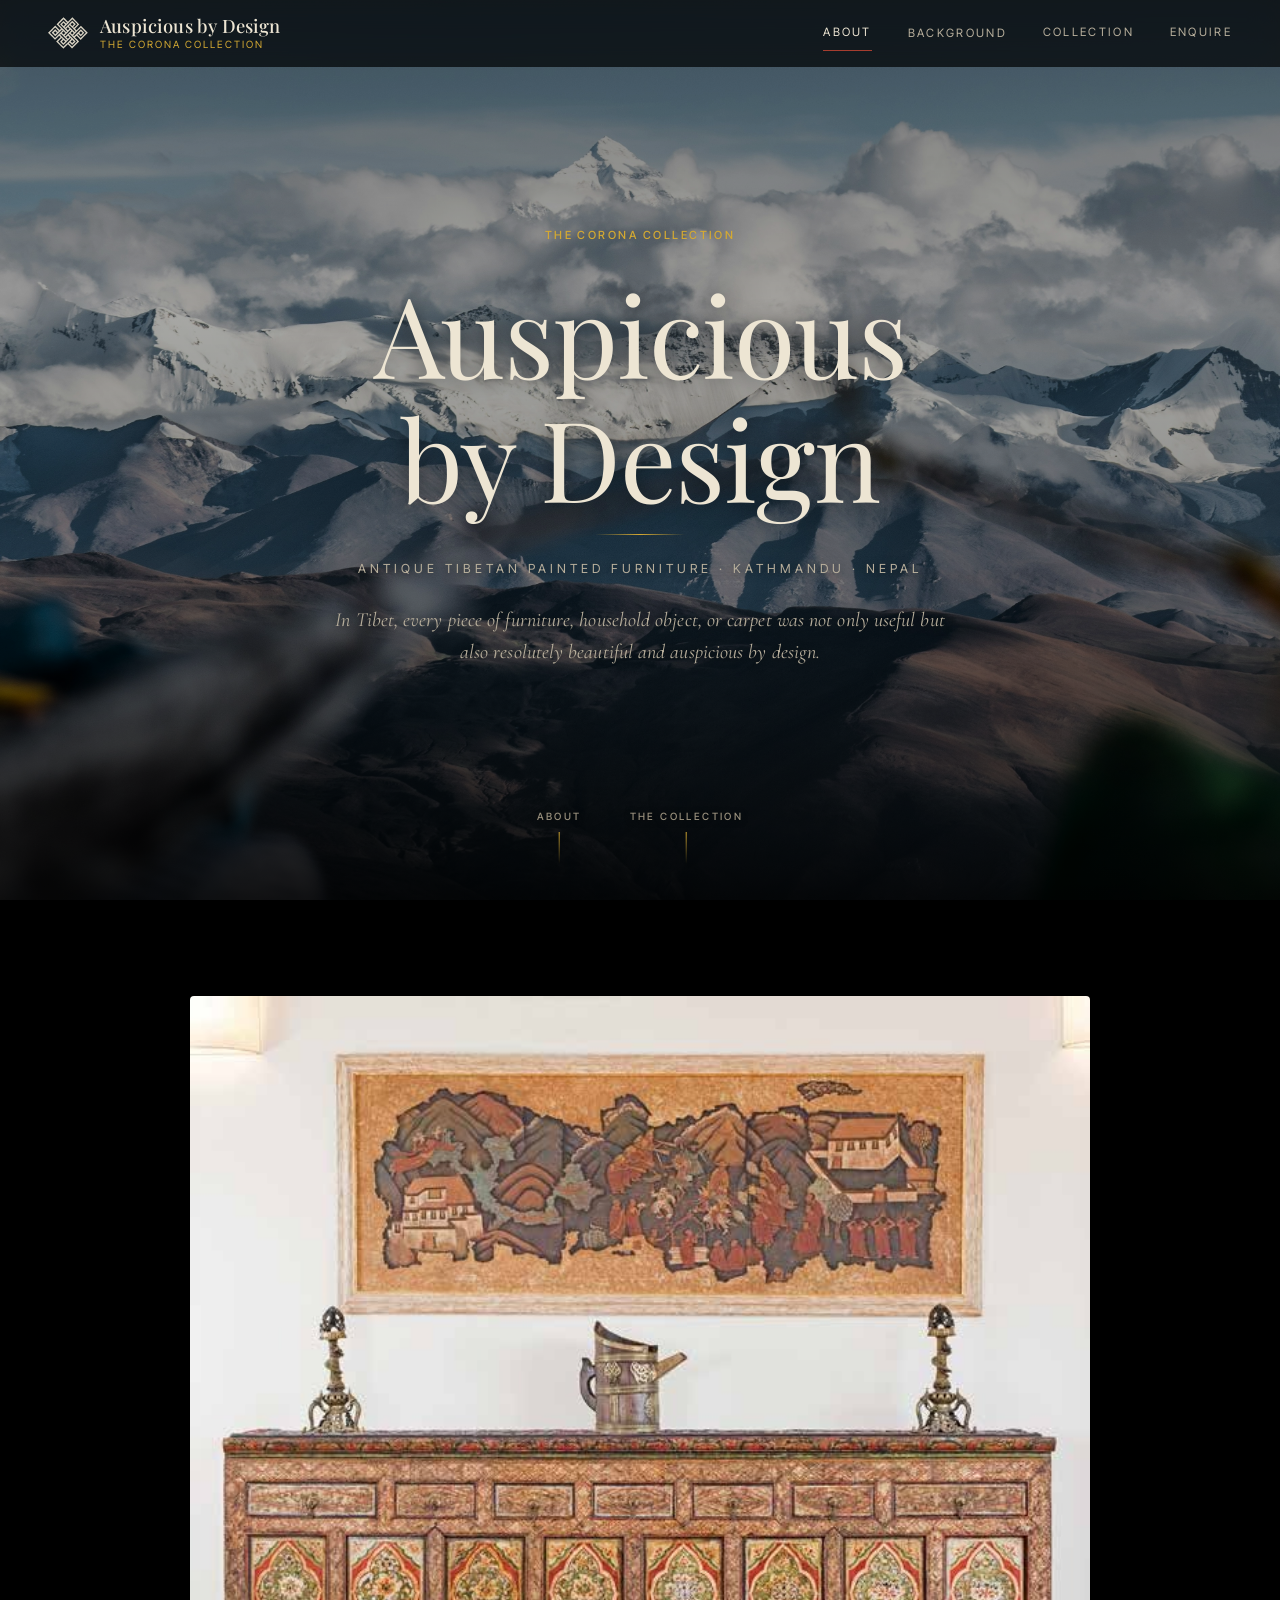
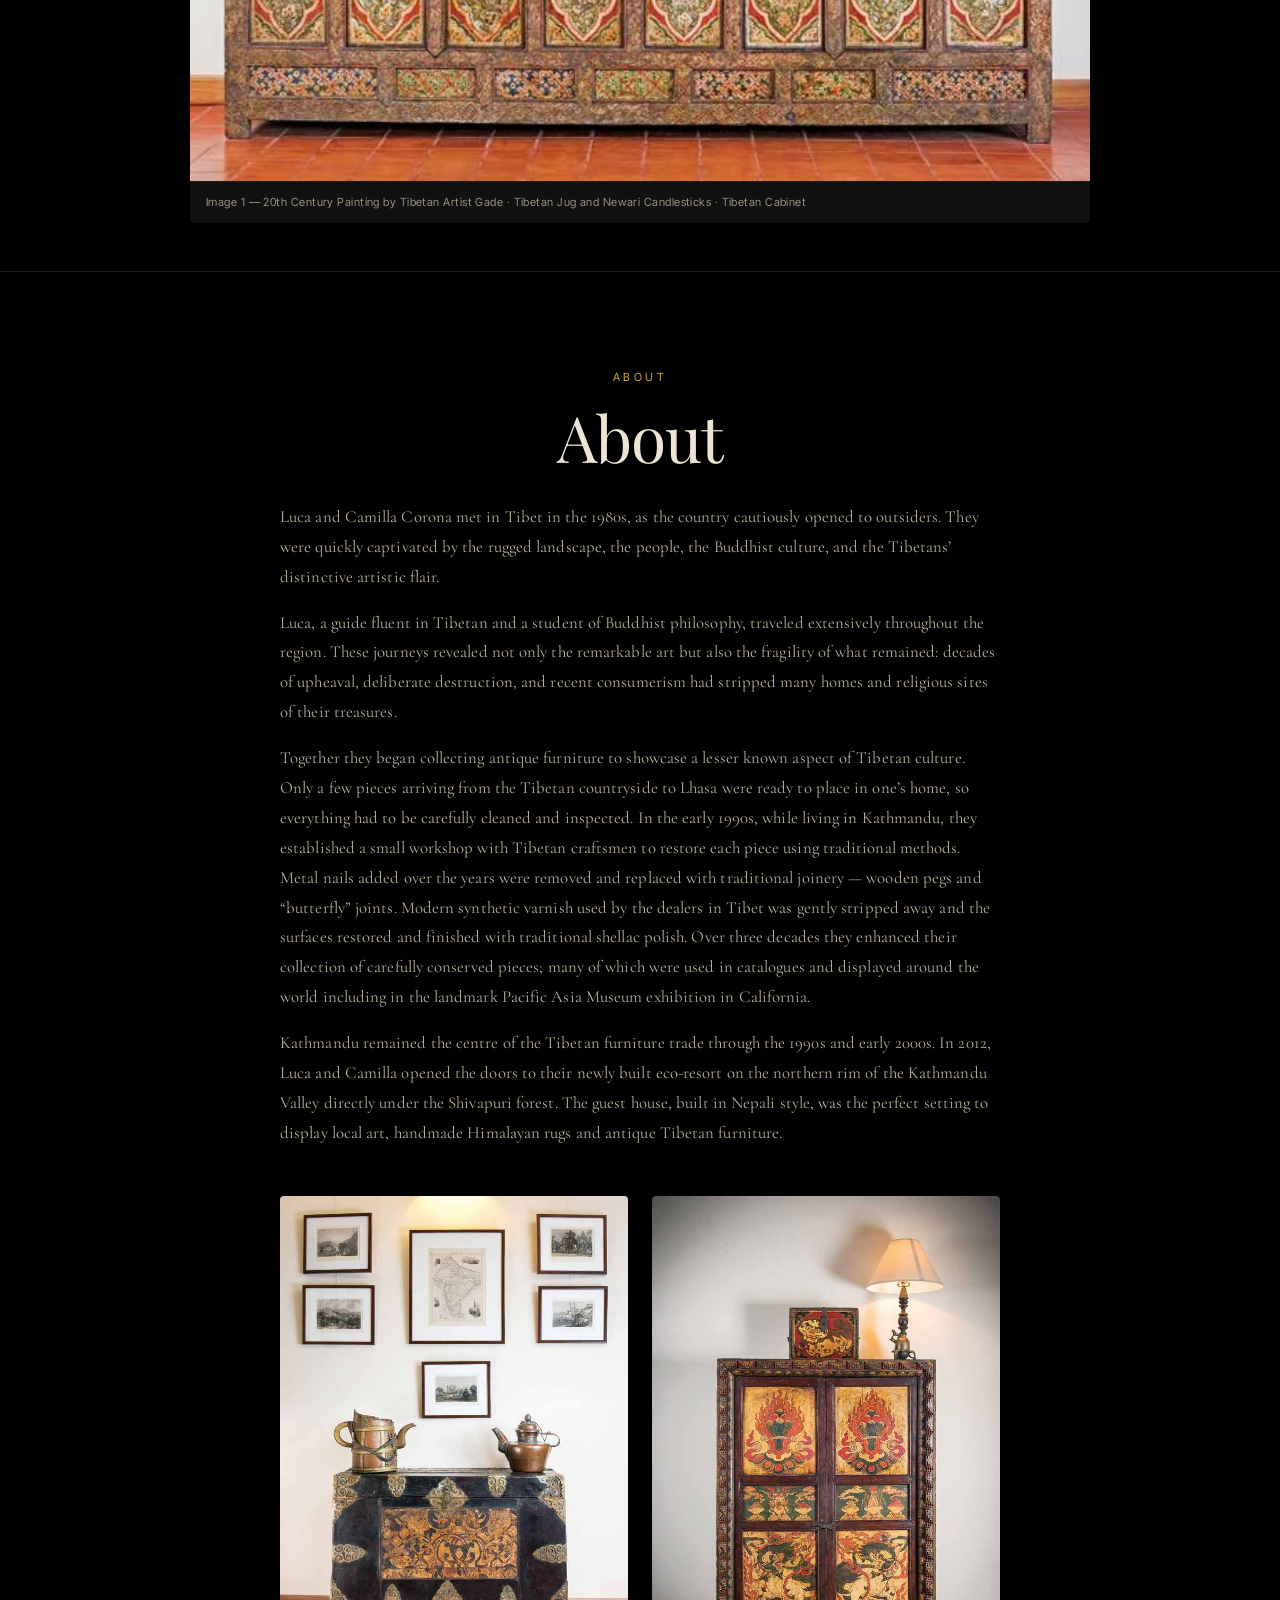
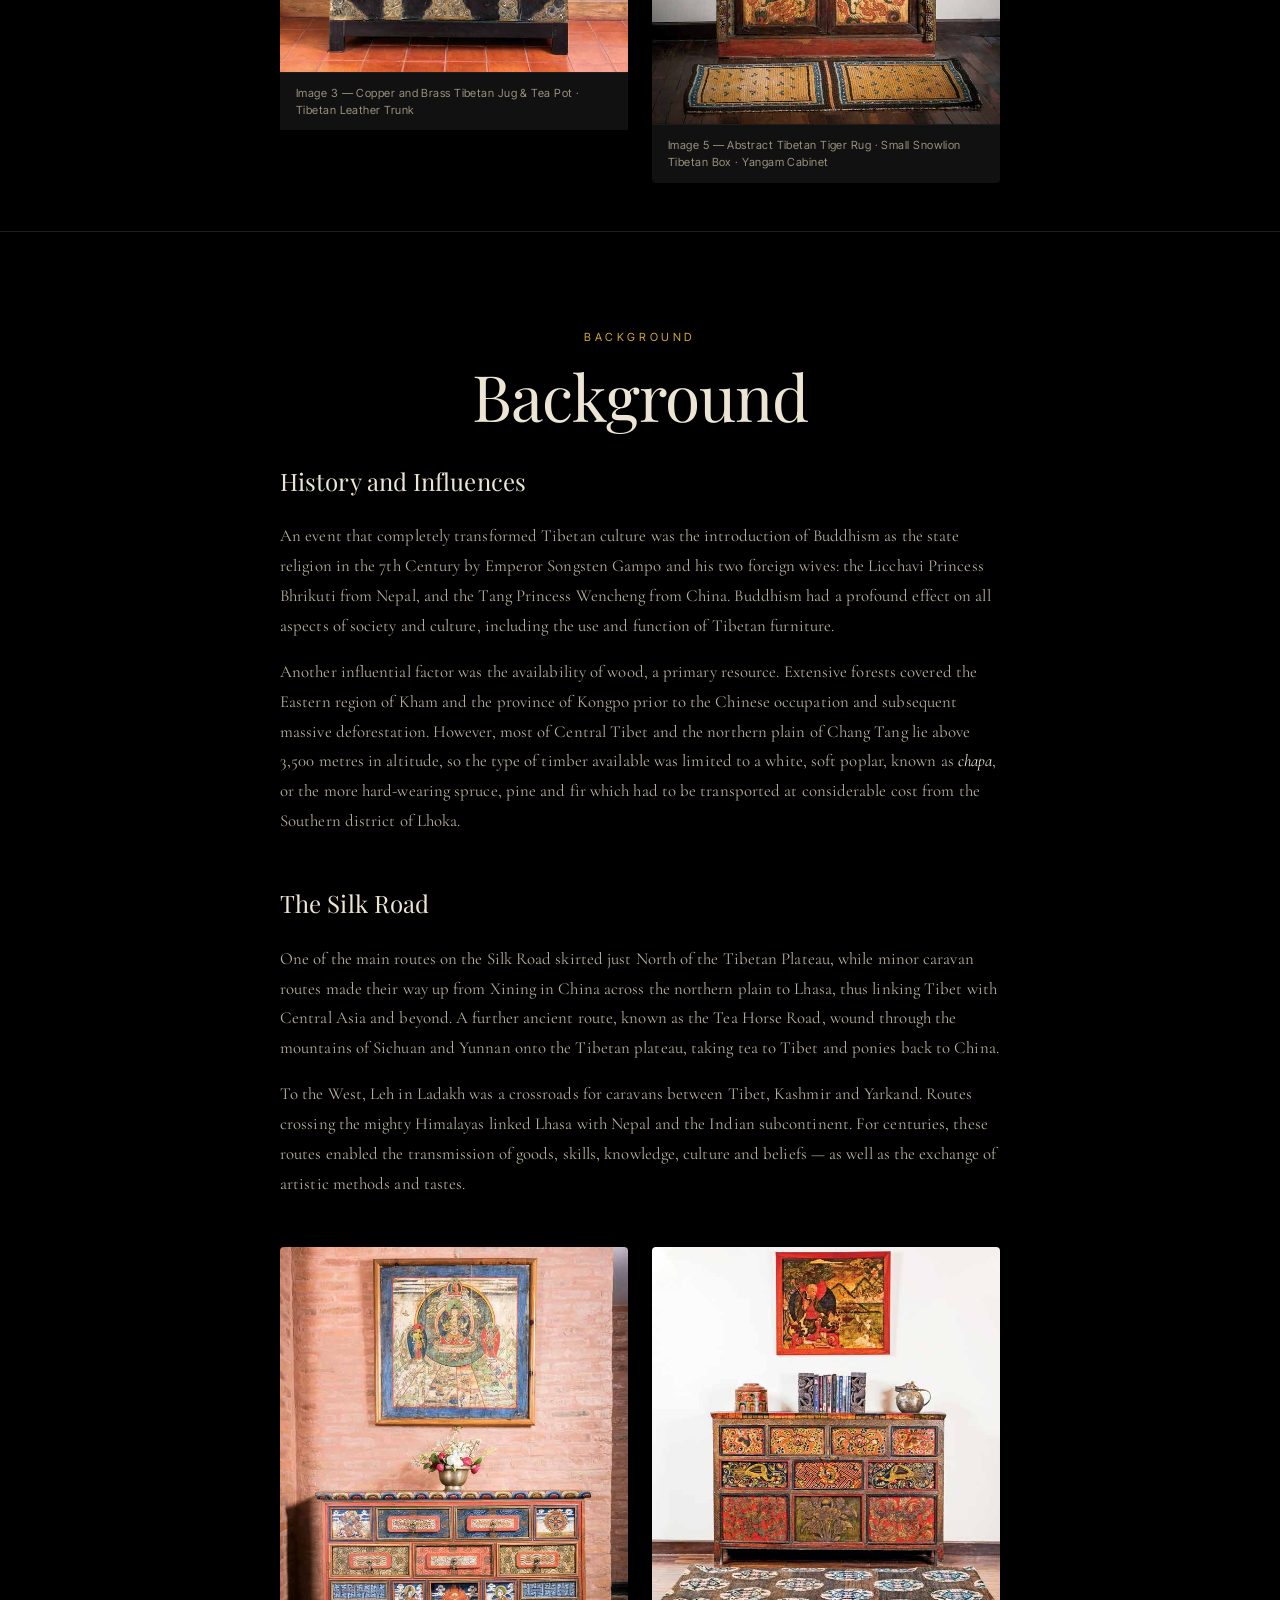
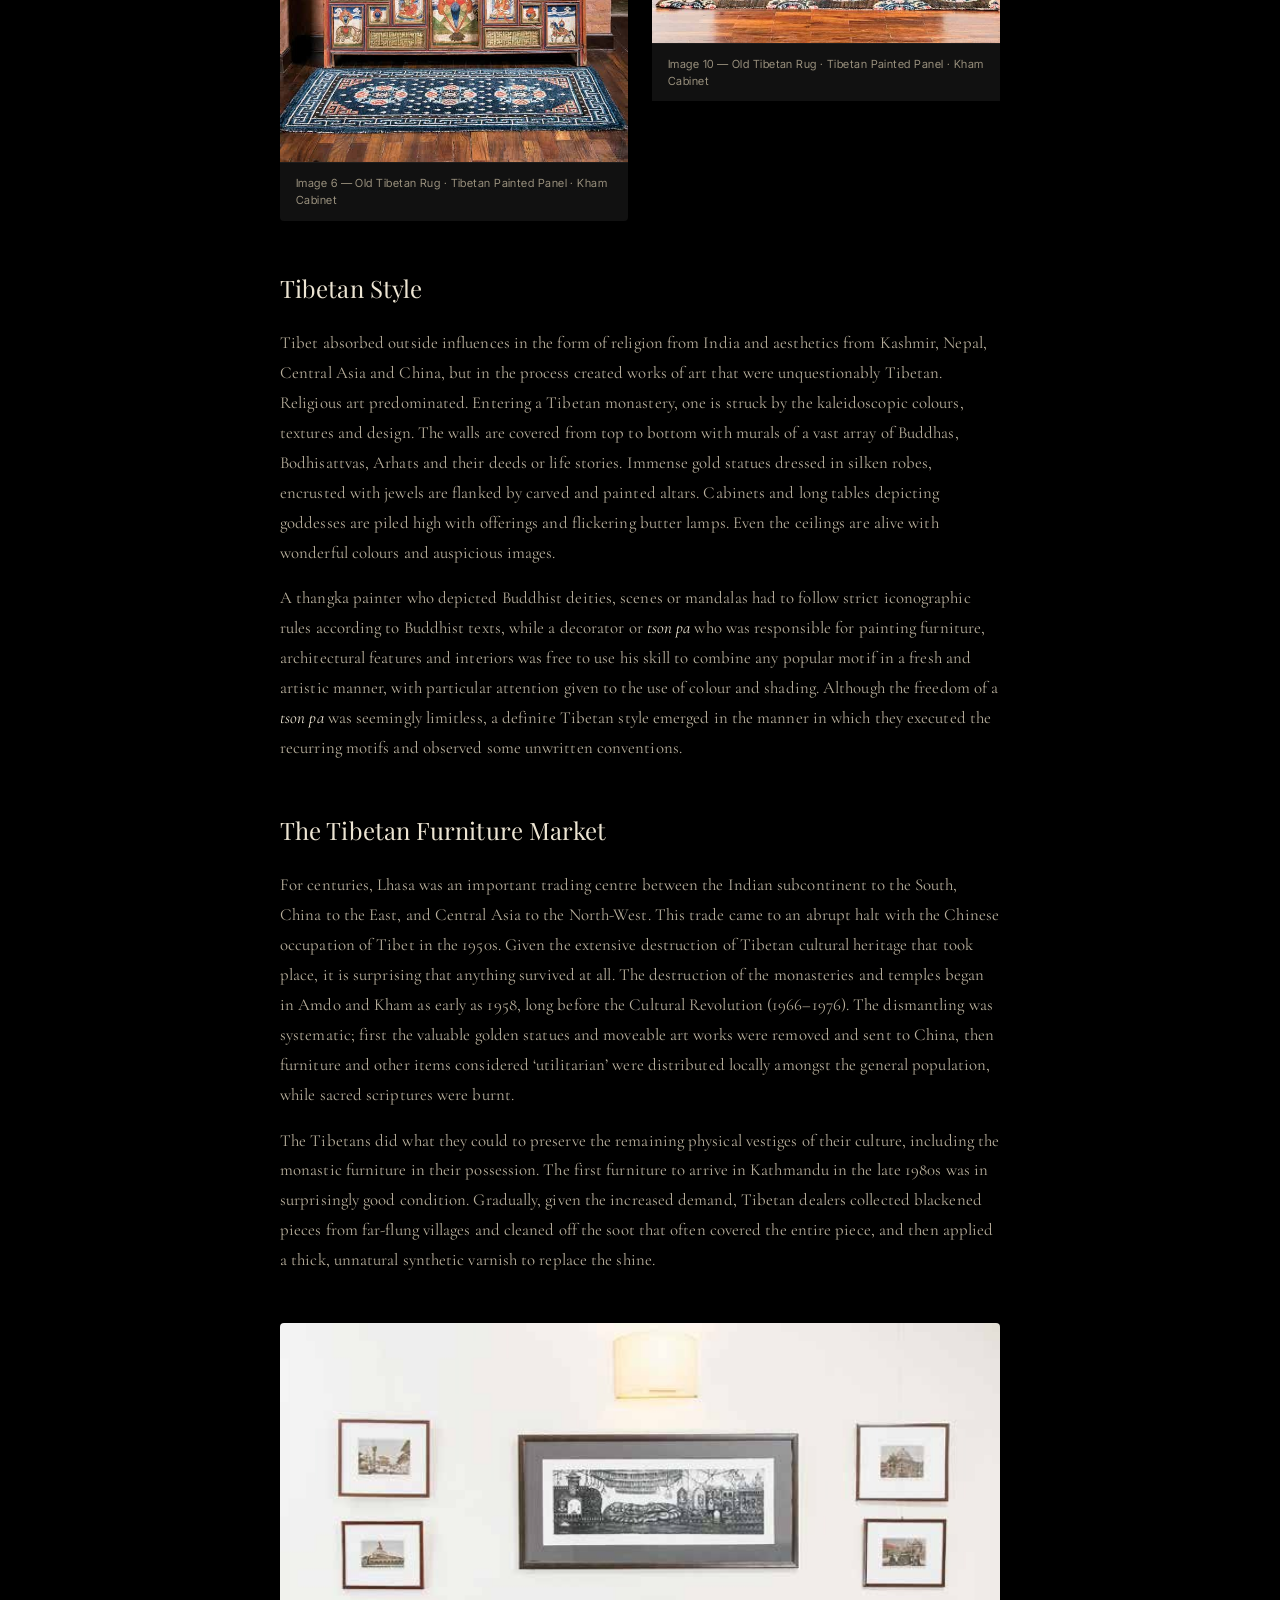
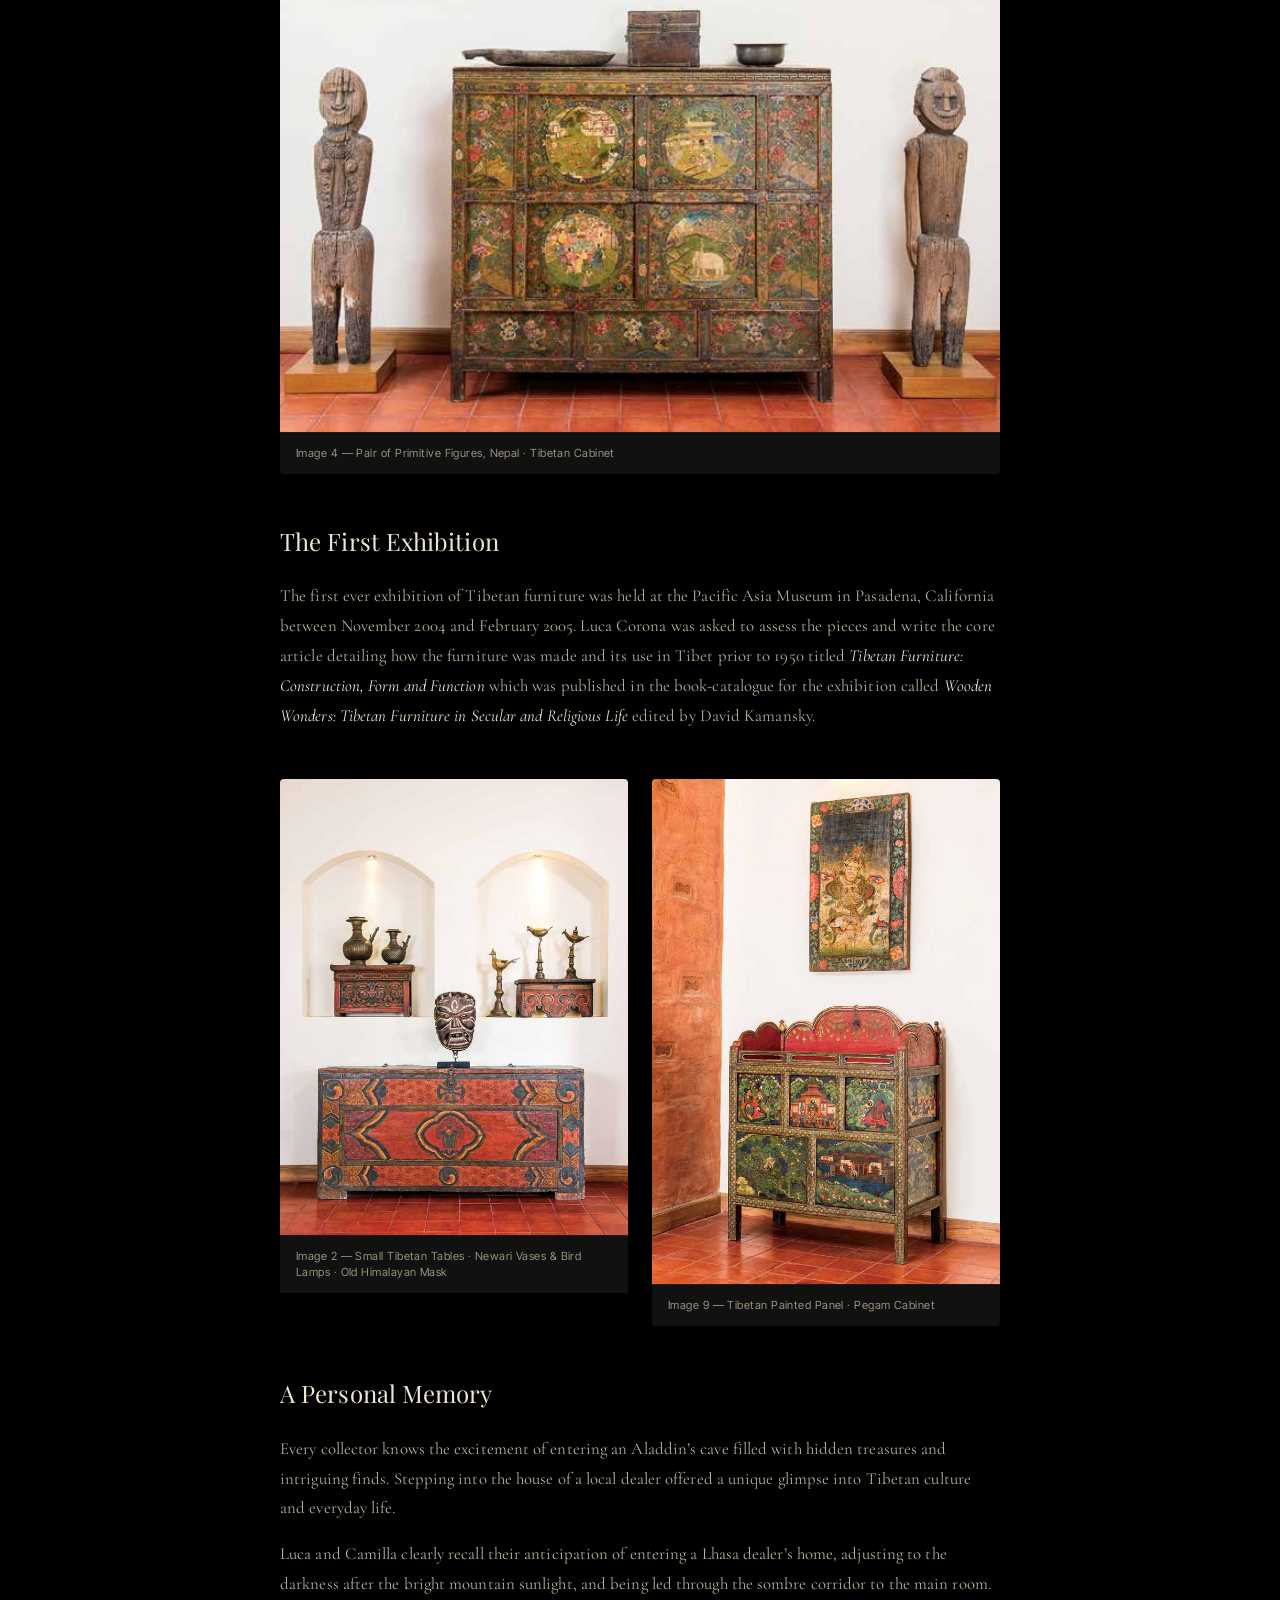
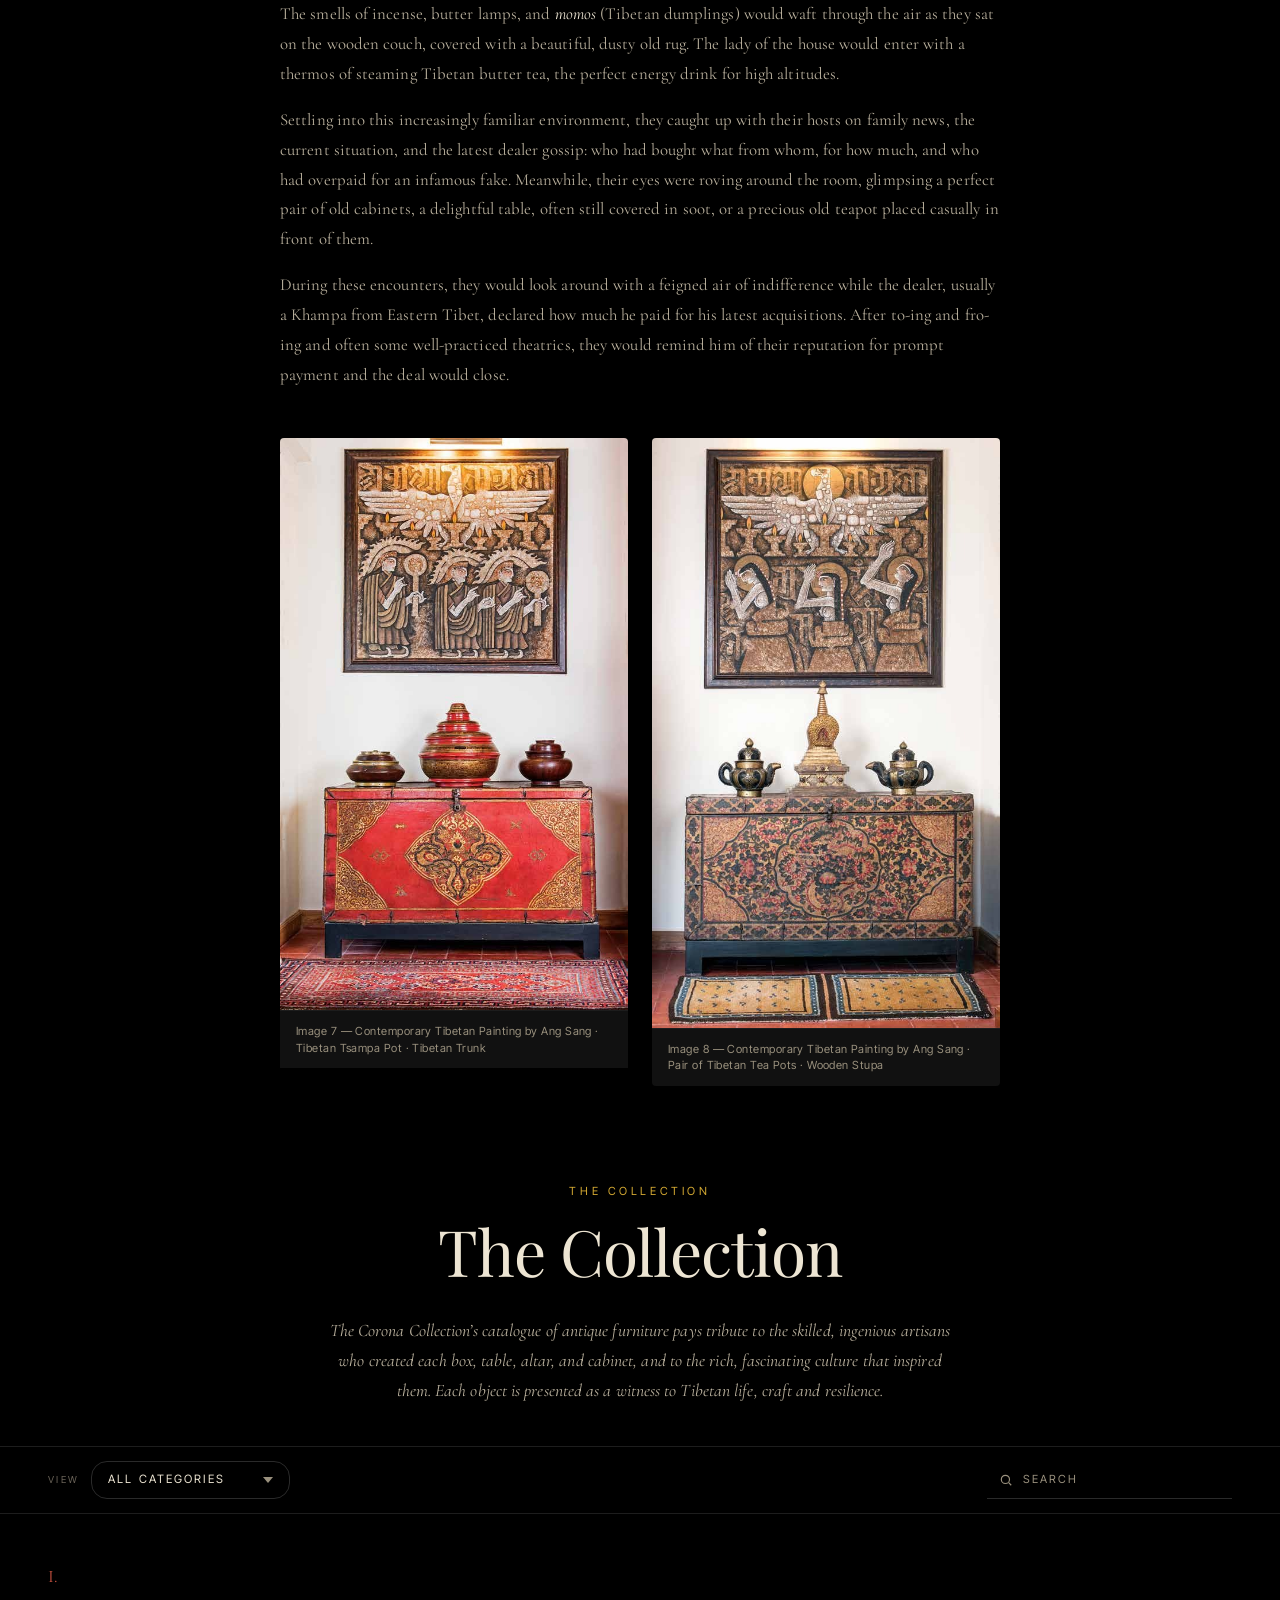
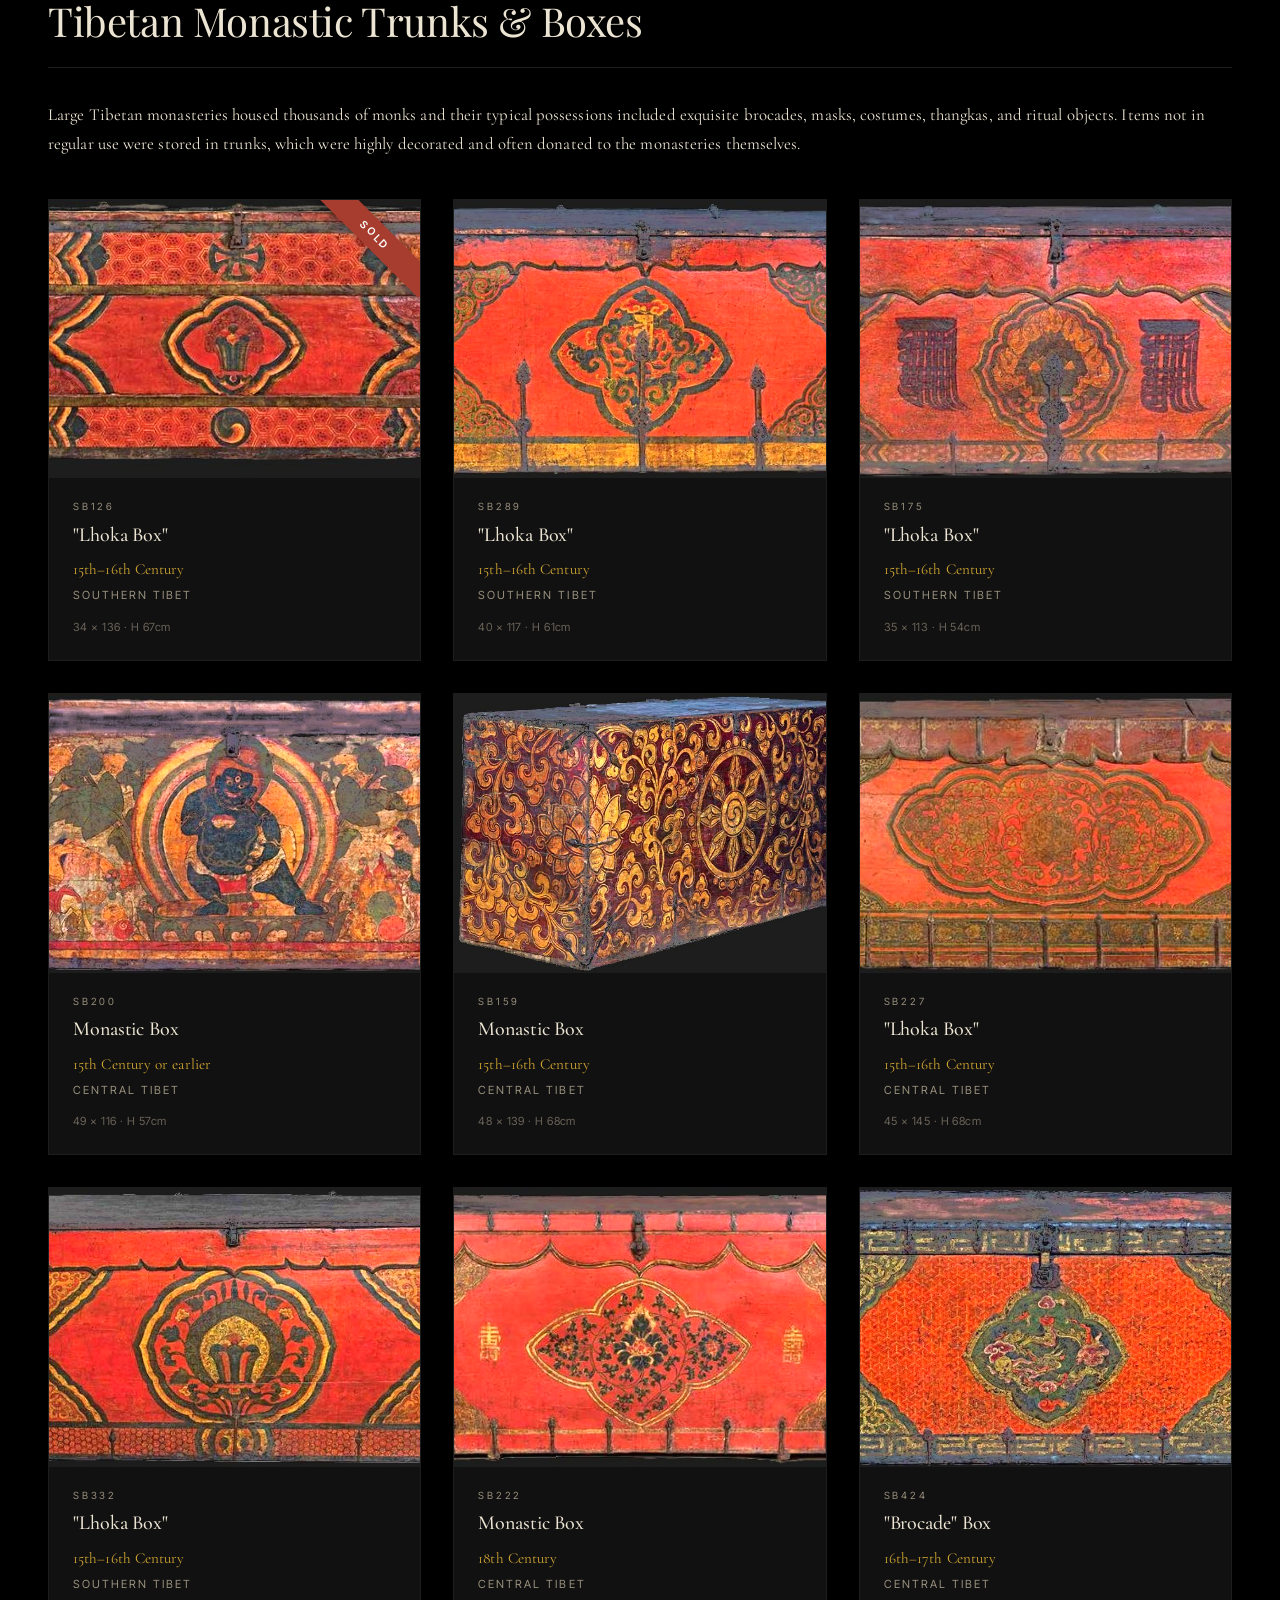
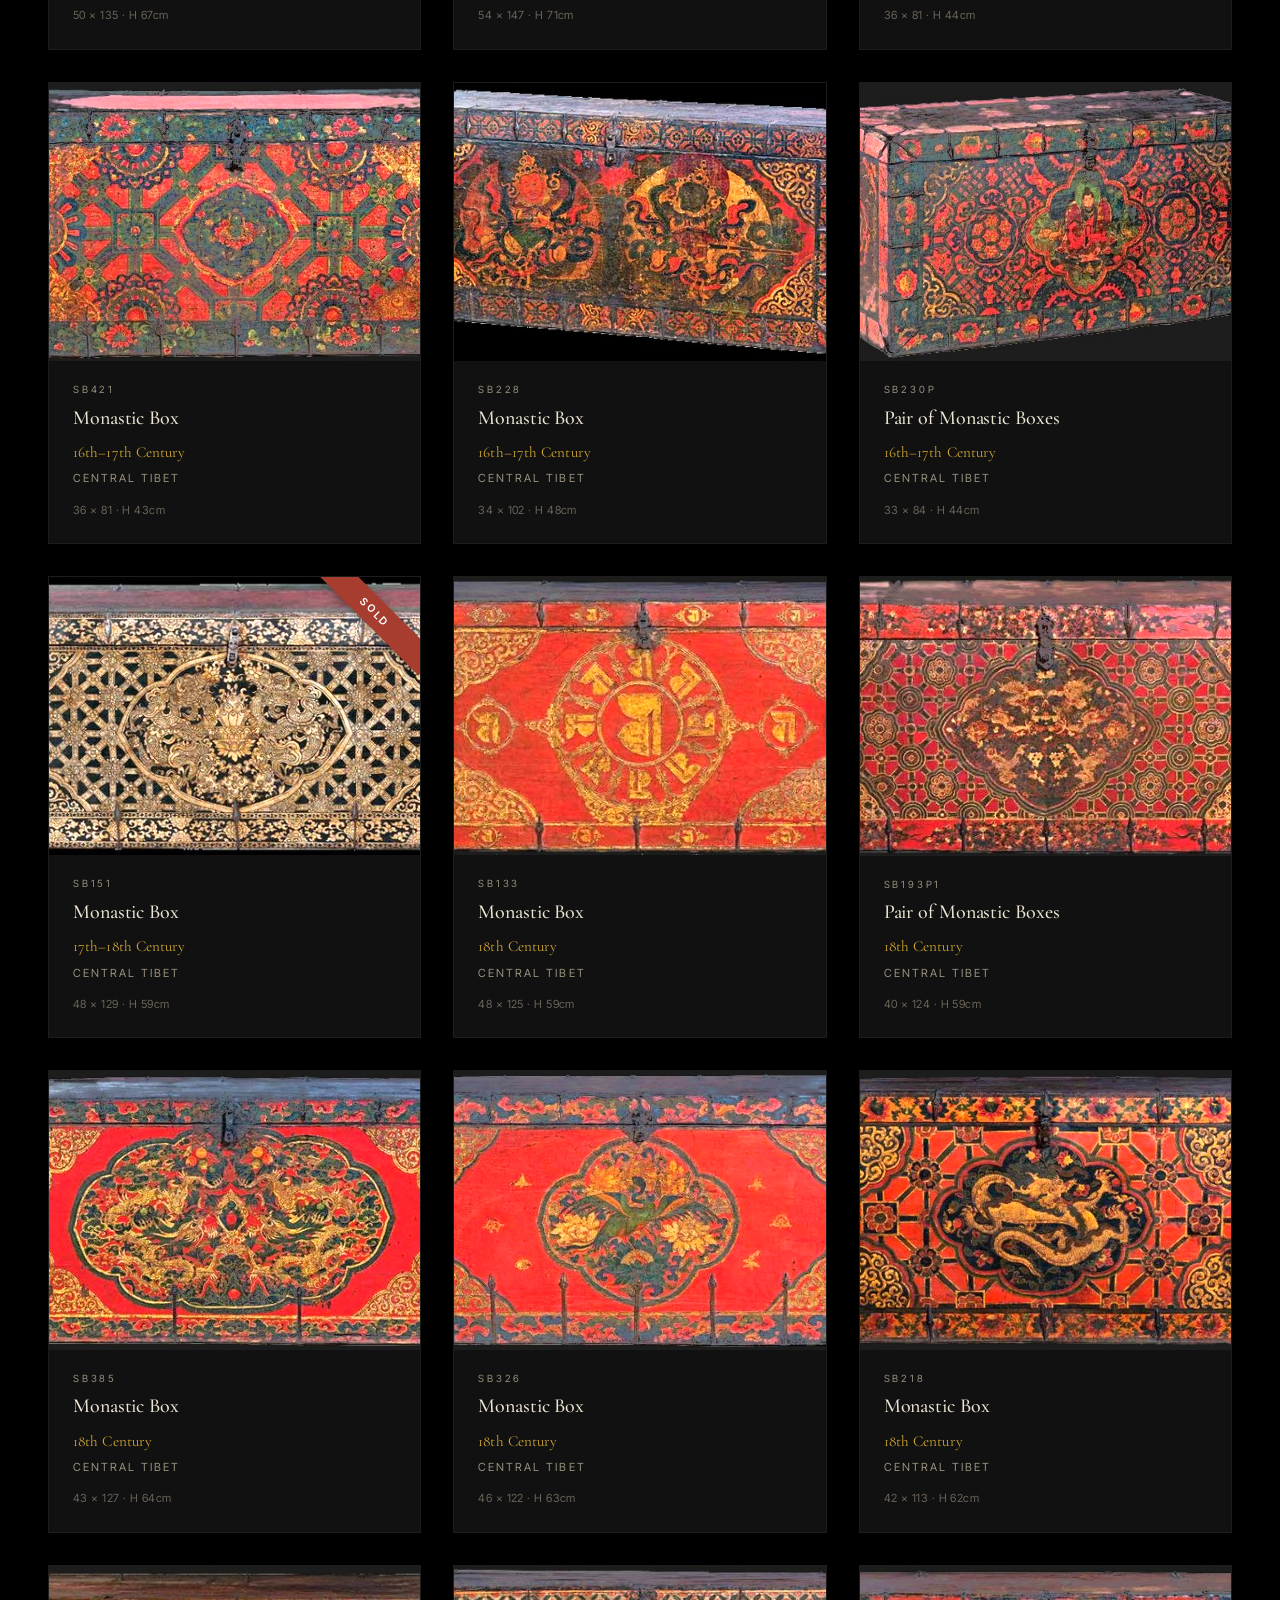
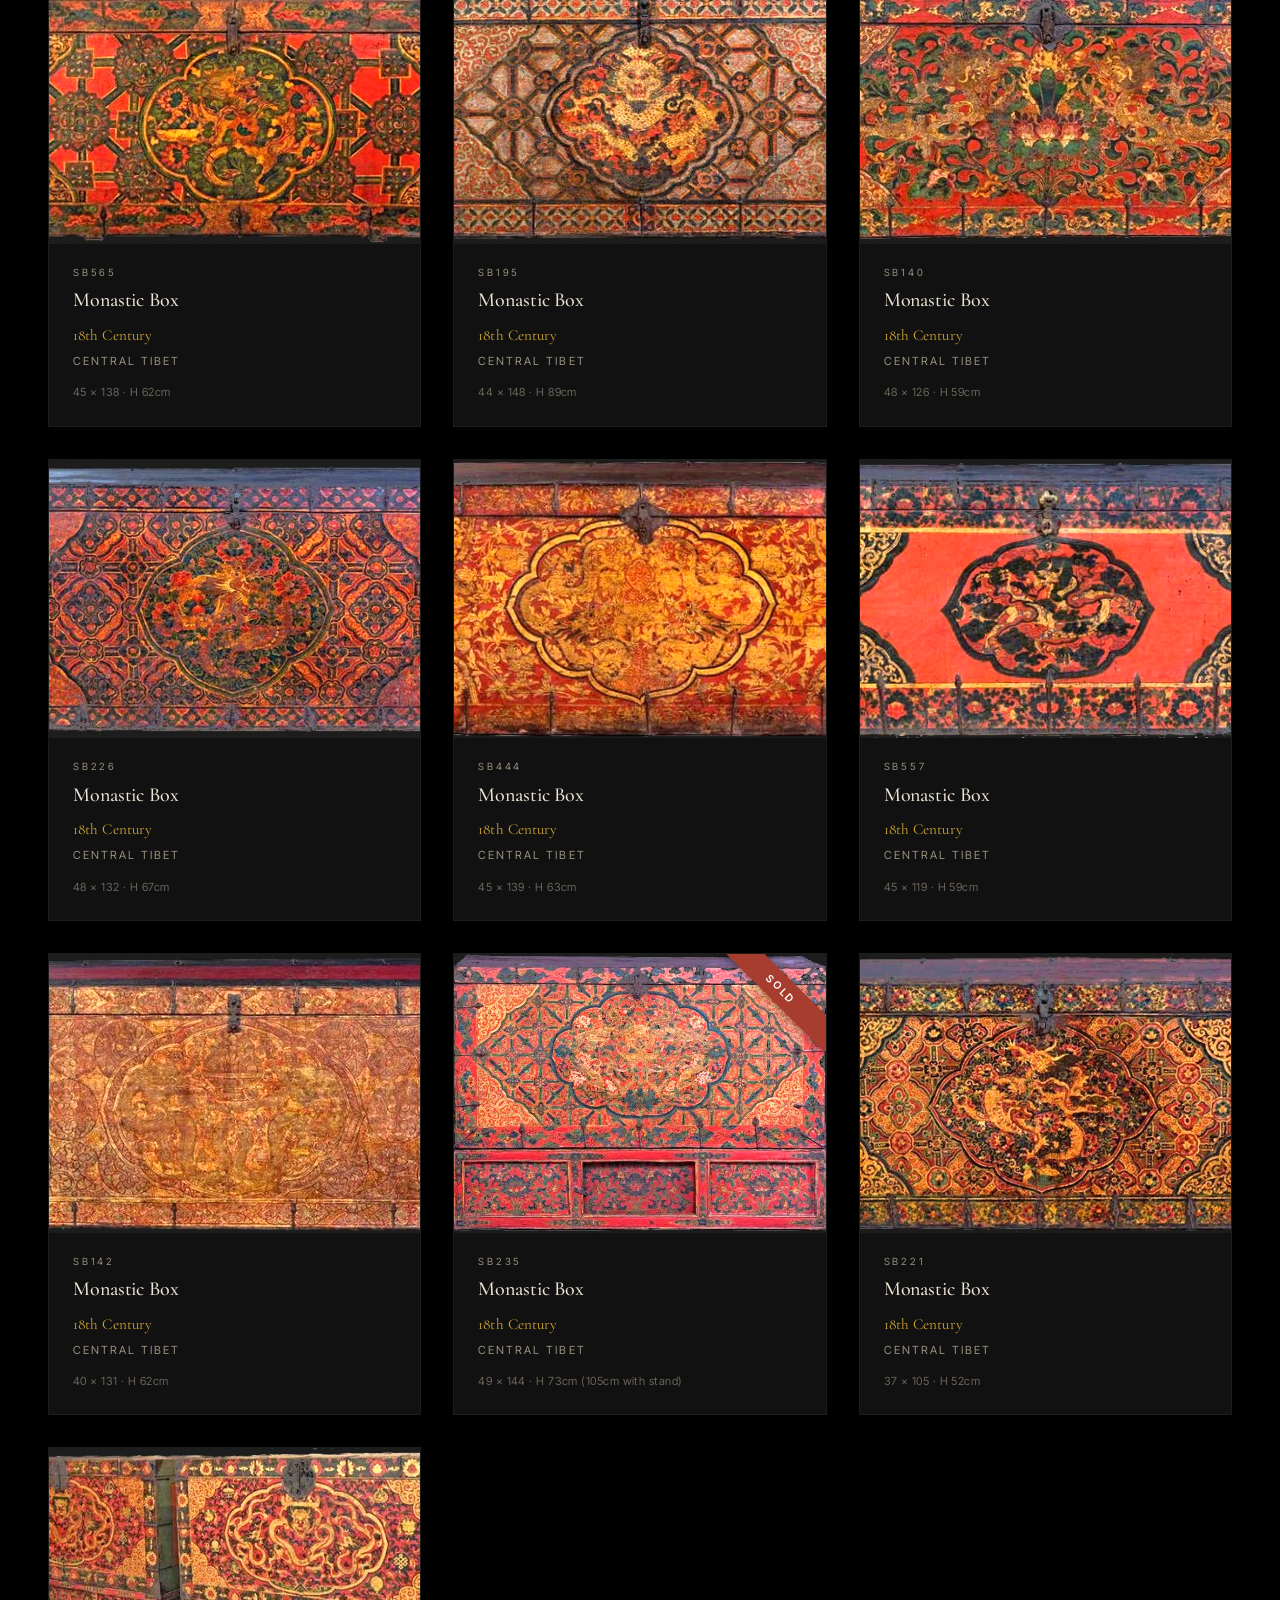
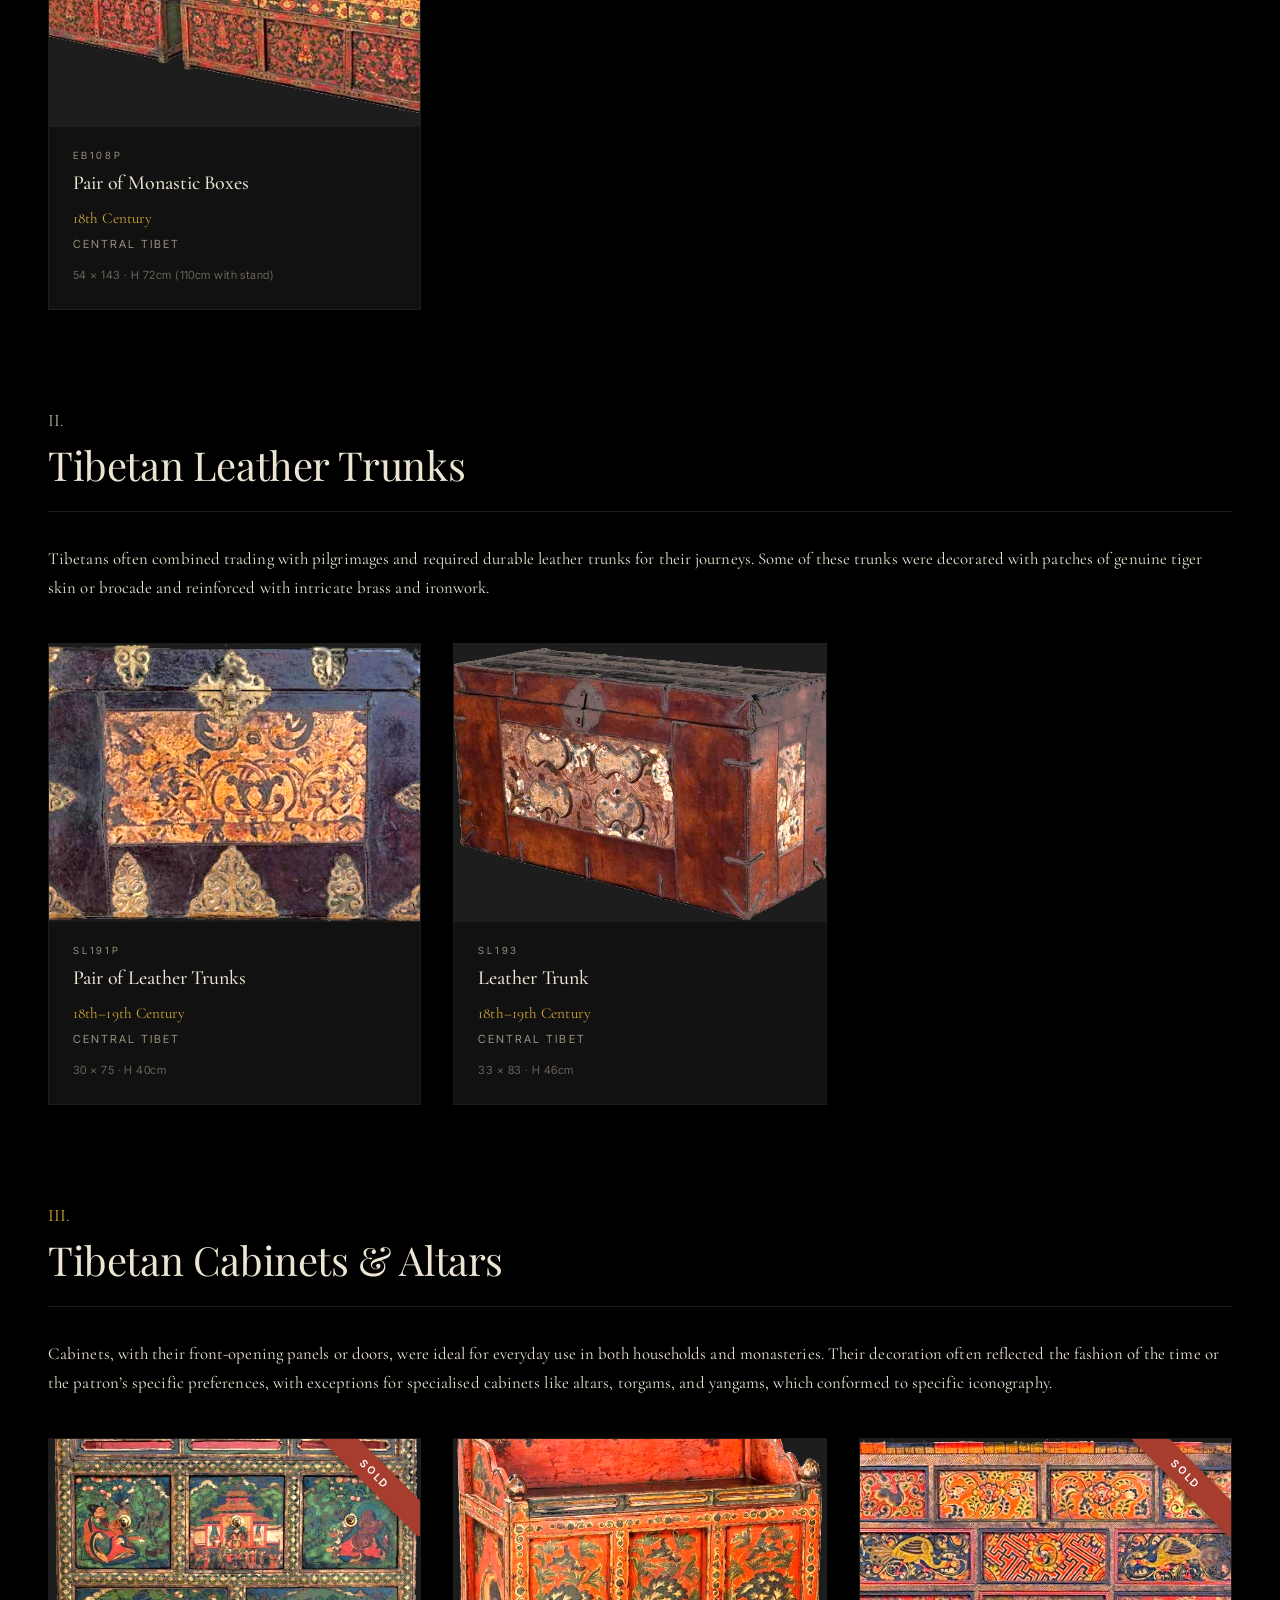
<file: index.html>
<!DOCTYPE html>
<html lang="en">
<head>
  <meta charset="UTF-8">
  <meta name="viewport" content="width=device-width, initial-scale=1.0">
  <meta name="description" content="Auspicious by Design — a private collection of antique Tibetan painted furniture, gathered over two decades in Kathmandu. Seventy-eight items, six centuries.">
  <meta name="theme-color" content="#000000">

  <title>Auspicious by Design — The Corona Collection</title>

  <link rel="preconnect" href="https://fonts.googleapis.com">
  <link rel="preconnect" href="https://fonts.gstatic.com" crossorigin>
  <link href="https://fonts.googleapis.com/css2?family=Playfair+Display:ital,wght@0,400;0,500;0,600;0,700;1,400;1,500&family=Cormorant+Garamond:ital,wght@0,300;0,400;0,500;1,300;1,400&family=Inter+Tight:wght@400;500;600&display=swap" rel="stylesheet">

  <link rel="preload" as="image" href="images/landscapes/hero.jpg">
  <link rel="stylesheet" href="css/style.css">

  <meta property="og:title" content="Auspicious by Design — The Corona Collection">
  <meta property="og:description" content="A private collection of antique Tibetan painted furniture, gathered over two decades in Kathmandu.">
  <meta property="og:image" content="images/landscapes/hero.jpg">
  <meta property="og:type" content="website">

  <link rel="icon" type="image/png" href="images/favicon.png">
</head>
<body>

  <!-- ═══════════════════════════════════════════════════
       HEADER
       ═══════════════════════════════════════════════════ -->
  <header class="site-header" id="site-header">
    <div class="header-inner">
      <a href="#" class="brand" aria-label="Auspicious by Design — home">
        <img class="brand-mark" src="images/endless-knot.svg" alt="Endless Knot" aria-hidden="true">
        <div class="brand-text">
          <span class="title">Auspicious by Design</span>
          <span class="sub">The Corona Collection</span>
        </div>
      </a>

      <nav class="nav" aria-label="Primary">
        <a href="#about">About</a>
        <div class="nav-dropdown-wrap">
          <a href="#background" class="nav-dropdown-trigger">Background</a>
          <div class="nav-dropdown" aria-label="Background chapters">
            <a href="#bg-history">History &amp; Influences</a>
            <a href="#bg-silk-road">The Silk Road</a>
            <a href="#bg-style">Tibetan Style</a>
            <a href="#bg-market">The Furniture Market</a>
            <a href="#bg-exhibition">The First Exhibition</a>
            <a href="#bg-memory">A Personal Memory</a>
          </div>
        </div>
        <a href="#collection">Collection</a>
        <a href="#enquire">Enquire</a>
      </nav>

      <button class="nav-toggle" id="nav-toggle" aria-label="Open menu" aria-controls="nav-drawer">
        <span></span><span></span><span></span>
      </button>
    </div>
  </header>

  <!-- Mobile drawer -->
  <aside class="nav-drawer" id="nav-drawer" aria-label="Mobile navigation" aria-hidden="true">
    <a href="#about">About</a>
    <div class="drawer-story-wrap">
      <button class="drawer-story-toggle" aria-expanded="false" aria-controls="drawer-story-sub">
        Background
        <svg class="drawer-chevron" viewBox="0 0 24 24" fill="none" stroke="currentColor" stroke-width="1.5" aria-hidden="true">
          <path d="M6 9l6 6 6-6"/>
        </svg>
      </button>
      <a href="#background" class="drawer-story-main">View Background</a>
      <div class="drawer-story-sub" id="drawer-story-sub">
        <a href="#bg-history">History &amp; Influences</a>
        <a href="#bg-silk-road">The Silk Road</a>
        <a href="#bg-style">Tibetan Style</a>
        <a href="#bg-market">The Furniture Market</a>
        <a href="#bg-exhibition">The First Exhibition</a>
        <a href="#bg-memory">A Personal Memory</a>
      </div>
    </div>
    <a href="#collection">Collection</a>
    <a href="#enquire">Enquire</a>
  </aside>
  <div class="drawer-backdrop" id="drawer-backdrop"></div>

  <!-- ═══════════════════════════════════════════════════
       HERO
       ═══════════════════════════════════════════════════ -->
  <section class="hero" id="top">
    <div class="hero-bg" aria-hidden="true"></div>
    <div class="hero-veil" aria-hidden="true"></div>

    <div class="hero-top">
      <span class="tracked crest">The Corona Collection</span>
    </div>

    <div class="hero-content">
      <h1 class="hero-title">
        Auspicious
        <span class="by">by Design</span>
      </h1>
      <div class="hero-rule"></div>
      <p class="hero-sub">Antique Tibetan Painted Furniture &middot; Kathmandu &middot; Nepal</p>
      <p class="hero-quote">In Tibet, every piece of furniture, household object, or carpet was not only useful but also resolutely beautiful and auspicious by design.</p>
    </div>

    <div class="hero-links">
      <a class="hero-link" href="#about">
        <span class="tracked-sm">About</span>
        <span class="line" aria-hidden="true"></span>
      </a>
      <a class="hero-link" href="#collection">
        <span class="tracked-sm">The Collection</span>
        <span class="line" aria-hidden="true"></span>
      </a>
    </div>
  </section>

  <!-- Featured: Plate 1 large — above About -->
  <div class="plate-hero">
    <figure class="story-figure featured">
      <img src="images/plates/plate_01.jpg" alt="Image 1 — Tibetan Cabinet with painting by artist Gade" loading="lazy">
      <figcaption>Image 1 &mdash; 20th Century Painting by Tibetan Artist Gade &middot; Tibetan Jug and Newari Candlesticks &middot; Tibetan Cabinet</figcaption>
    </figure>
  </div>

  <!-- ═══════════════════════════════════════════════════
       ABOUT
       ═══════════════════════════════════════════════════ -->
  <section class="story" id="about">
    <div class="section-head">
      <div class="section-eyebrow">About</div>
      <h2 class="section-title">About</h2>
    </div>

    <div class="story-inner">
      <div class="story-block">
        <p>
          Luca and Camilla Corona met in Tibet in the 1980s, as the country cautiously
          opened to outsiders. They were quickly captivated by the rugged landscape,
          the people, the Buddhist culture, and the Tibetans&rsquo; distinctive artistic flair.
        </p>
        <p>
          Luca, a guide fluent in Tibetan and a student of Buddhist philosophy, traveled
          extensively throughout the region. These journeys revealed not only the
          remarkable art but also the fragility of what remained: decades of upheaval,
          deliberate destruction, and recent consumerism had stripped many homes
          and religious sites of their treasures.
        </p>
        <p>
          Together they began collecting antique furniture to showcase a lesser known
          aspect of Tibetan culture. Only a few pieces arriving from the Tibetan
          countryside to Lhasa were ready to place in one&rsquo;s home, so everything had to
          be carefully cleaned and inspected. In the early 1990s, while living in
          Kathmandu, they established a small workshop with Tibetan craftsmen to
          restore each piece using traditional methods. Metal nails added over the
          years were removed and replaced with traditional joinery &mdash; wooden pegs and
          &ldquo;butterfly&rdquo; joints. Modern synthetic varnish used by the dealers in Tibet was
          gently stripped away and the surfaces restored and finished with traditional
          shellac polish. Over three decades they enhanced their collection of carefully
          conserved pieces; many of which were used in catalogues and displayed
          around the world including in the landmark Pacific Asia Museum exhibition in
          California.
        </p>
        <p>
          Kathmandu remained the centre of the Tibetan furniture trade through
          the 1990s and early 2000s. In 2012, Luca and Camilla opened the doors to
          their newly built eco-resort on the northern rim of the Kathmandu Valley
          directly under the Shivapuri forest. The guest house, built in Nepali style, was
          the perfect setting to display local art, handmade Himalayan rugs and antique
          Tibetan furniture.
        </p>
      </div>

      <!-- Plates 3 & 5 side by side -->
      <div class="story-gallery">
        <figure class="story-figure">
          <img src="images/plates/plate_03.jpg" alt="Image 3 — Tibetan Jug and Tea Pot with Leather Trunk" loading="lazy">
          <figcaption>Image 3 &mdash; Copper and Brass Tibetan Jug &amp; Tea Pot &middot; Tibetan Leather Trunk</figcaption>
        </figure>
        <figure class="story-figure">
          <img src="images/plates/plate_05.jpg" alt="Image 5 — Tiger Rug and Yangam Cabinet" loading="lazy">
          <figcaption>Image 5 &mdash; Abstract Tibetan Tiger Rug &middot; Small Snowlion Tibetan Box &middot; Yangam Cabinet</figcaption>
        </figure>
      </div>
    </div>
  </section>

  <!-- ═══════════════════════════════════════════════════
       BACKGROUND
       ═══════════════════════════════════════════════════ -->
  <section class="story" id="background">
    <div class="section-head">
      <div class="section-eyebrow">Background</div>
      <h2 class="section-title">Background</h2>
    </div>

    <div class="story-inner">

      <!-- ── History and Influences ────────────────────── -->
      <div class="story-block">
        <h3 id="bg-history">History and Influences</h3>
        <p>
          An event that completely transformed Tibetan culture was the introduction of
          Buddhism as the state religion in the 7th Century by Emperor Songsten
          Gampo and his two foreign wives: the Licchavi Princess Bhrikuti from Nepal,
          and the Tang Princess Wencheng from China. Buddhism had a profound
          effect on all aspects of society and culture, including the use and function of
          Tibetan furniture.
        </p>
        <p>
          Another influential factor was the availability of wood, a primary resource.
          Extensive forests covered the Eastern region of Kham and the province of
          Kongpo prior to the Chinese occupation and subsequent massive
          deforestation. However, most of Central Tibet and the northern plain of
          Chang Tang lie above 3,500 metres in altitude, so the type of timber available
          was limited to a white, soft poplar, known as <em class="accent">chapa</em>, or the more hard-wearing spruce, pine and fir which had to be transported at considerable
          cost from the Southern district of Lhoka.
        </p>
      </div>

      <!-- ── The Silk Road ───────────────────────────── -->
      <div class="story-block">
        <h3 id="bg-silk-road">The Silk Road</h3>
        <p>
          One of the main routes on the Silk Road skirted just North of the Tibetan
          Plateau, while minor caravan routes made their way up from Xining in China
          across the northern plain to Lhasa, thus linking Tibet with Central Asia and
          beyond. A further ancient route, known as the Tea Horse Road, wound
          through the mountains of Sichuan and Yunnan onto the Tibetan plateau,
          taking tea to Tibet and ponies back to China.
        </p>
        <p>
          To the West, Leh in Ladakh was a crossroads for caravans between Tibet,
          Kashmir and Yarkand. Routes crossing the mighty Himalayas linked Lhasa
          with Nepal and the Indian subcontinent. For centuries, these routes enabled
          the transmission of goods, skills, knowledge, culture and beliefs &mdash; as well
          as the exchange of artistic methods and tastes.
        </p>
      </div>

      <!-- Plates 6 & 10 side by side -->
      <div class="story-gallery">
        <figure class="story-figure">
          <img src="images/plates/plate_06.jpg" alt="Image 6 — Tibetan Rug and Kham Cabinet" loading="lazy">
          <figcaption>Image 6 &mdash; Old Tibetan Rug &middot; Tibetan Painted Panel &middot; Kham Cabinet</figcaption>
        </figure>
        <figure class="story-figure">
          <img src="images/plates/plate_10.jpg" alt="Image 10 — Old Tibetan Rug and Kham Cabinet" loading="lazy">
          <figcaption>Image 10 &mdash; Old Tibetan Rug &middot; Tibetan Painted Panel &middot; Kham Cabinet</figcaption>
        </figure>
      </div>

      <!-- ── Tibetan Style ───────────────────────────── -->
      <div class="story-block">
        <h3 id="bg-style">Tibetan Style</h3>
        <p>
          Tibet absorbed outside influences in the form of religion from India and
          aesthetics from Kashmir, Nepal, Central Asia and China, but in the process
          created works of art that were unquestionably Tibetan. Religious art
          predominated. Entering a Tibetan monastery, one is struck by the
          kaleidoscopic colours, textures and design. The walls are covered from top
          to bottom with murals of a vast array of Buddhas, Bodhisattvas, Arhats and
          their deeds or life stories. Immense gold statues dressed in silken robes,
          encrusted with jewels are flanked by carved and painted altars. Cabinets and
          long tables depicting goddesses are piled high with offerings and flickering
          butter lamps. Even the ceilings are alive with wonderful colours and
          auspicious images.
        </p>
        <p>
          A thangka painter who depicted Buddhist deities, scenes or mandalas had to
          follow strict iconographic rules according to Buddhist texts, while a
          decorator or <em class="accent">tson pa</em> who was responsible for painting furniture, architectural
          features and interiors was free to use his skill to combine any popular motif
          in a fresh and artistic manner, with particular attention given to the use of
          colour and shading. Although the freedom of a <em class="accent">tson pa</em> was seemingly
          limitless, a definite Tibetan style emerged in the manner in which they
          executed the recurring motifs and observed some unwritten conventions.
        </p>
      </div>

      <!-- ── The Tibetan Furniture Market ──────────────── -->
      <div class="story-block">
        <h3 id="bg-market">The Tibetan Furniture Market</h3>
        <p>
          For centuries, Lhasa was an important trading centre between the Indian
          subcontinent to the South, China to the East, and Central Asia to the North-West. This trade came to an abrupt halt with the Chinese occupation of Tibet
          in the 1950s. Given the extensive destruction of Tibetan cultural heritage that
          took place, it is surprising that anything survived at all. The destruction of the
          monasteries and temples began in Amdo and Kham as early as 1958, long
          before the Cultural Revolution (1966&ndash;1976). The dismantling was systematic;
          first the valuable golden statues and moveable art works were removed and
          sent to China, then furniture and other items considered &lsquo;utilitarian&rsquo; were
          distributed locally amongst the general population, while sacred scriptures
          were burnt.
        </p>
        <p>
          The Tibetans did what they could to preserve the remaining physical vestiges
          of their culture, including the monastic furniture in their possession. The first
          furniture to arrive in Kathmandu in the late 1980s was in surprisingly good
          condition. Gradually, given the increased demand, Tibetan dealers collected
          blackened pieces from far-flung villages and cleaned off the soot that often
          covered the entire piece, and then applied a thick, unnatural synthetic
          varnish to replace the shine.
        </p>
      </div>

      <!-- Featured: Plate 4 large -->
      <figure class="story-figure featured">
        <img src="images/plates/plate_04.jpg" alt="Image 4 — Primitive Figures with Tibetan Cabinet" loading="lazy">
        <figcaption>Image 4 &mdash; Pair of Primitive Figures, Nepal &middot; Tibetan Cabinet</figcaption>
      </figure>

      <!-- ── The First Exhibition ────────────────────── -->
      <div class="story-block">
        <h3 id="bg-exhibition">The First Exhibition</h3>
        <p>
          The first ever exhibition of Tibetan furniture was held at the Pacific Asia
          Museum in Pasadena, California between November 2004 and February
          2005. Luca Corona was asked to assess the pieces and write the core article
          detailing how the furniture was made and its use in Tibet prior to 1950 titled
          <em class="accent">Tibetan Furniture: Construction, Form and Function</em> which was published in
          the book-catalogue for the exhibition called <em class="accent">Wooden Wonders: Tibetan
          Furniture in Secular and Religious Life</em> edited by David Kamansky.
        </p>
      </div>

      <!-- Plates 2 & 9 side by side -->
      <div class="story-gallery">
        <figure class="story-figure">
          <img src="images/plates/plate_02.jpg" alt="Image 2 — Small Tibetan Tables with Newari Vases" loading="lazy">
          <figcaption>Image 2 &mdash; Small Tibetan Tables &middot; Newari Vases &amp; Bird Lamps &middot; Old Himalayan Mask</figcaption>
        </figure>
        <figure class="story-figure">
          <img src="images/plates/plate_09.jpg" alt="Image 9 — Tibetan Painted Panel and Pegam Cabinet" loading="lazy">
          <figcaption>Image 9 &mdash; Tibetan Painted Panel &middot; Pegam Cabinet</figcaption>
        </figure>
      </div>

      <!-- ── A Personal Memory ─────────────────────── -->
      <div class="story-block">
        <h3 id="bg-memory">A Personal Memory</h3>
        <p>
          Every collector knows the excitement of entering an Aladdin&rsquo;s cave filled with
          hidden treasures and intriguing finds. Stepping into the house of a local
          dealer offered a unique glimpse into Tibetan culture and everyday life.
        </p>
        <p>
          Luca and Camilla clearly recall their anticipation of entering a Lhasa dealer&rsquo;s
          home, adjusting to the darkness after the bright mountain sunlight, and
          being led through the sombre corridor to the main room. The smells of
          incense, butter lamps, and <em class="accent">momos</em> (Tibetan dumplings) would waft through
          the air as they sat on the wooden couch, covered with a beautiful, dusty old
          rug. The lady of the house would enter with a thermos of steaming Tibetan
          butter tea, the perfect energy drink for high altitudes.
        </p>
        <p>
          Settling into this increasingly familiar environment, they caught up with their
          hosts on family news, the current situation, and the latest dealer gossip: who
          had bought what from whom, for how much, and who had overpaid for an
          infamous fake. Meanwhile, their eyes were roving around the room,
          glimpsing a perfect pair of old cabinets, a delightful table, often still covered
          in soot, or a precious old teapot placed casually in front of them.
        </p>
        <p>
          During these encounters, they would look around with a feigned air of
          indifference while the dealer, usually a Khampa from Eastern Tibet, declared
          how much he paid for his latest acquisitions. After to-ing and fro-ing and
          often some well-practiced theatrics, they would remind him of their
          reputation for prompt payment and the deal would close.
        </p>
      </div>

      <!-- Plates 7 & 8 side by side -->
      <div class="story-gallery">
        <figure class="story-figure">
          <img src="images/plates/plate_07.jpg" alt="Image 7 — Painting by Ang Sang with Tibetan Trunk" loading="lazy">
          <figcaption>Image 7 &mdash; Contemporary Tibetan Painting by Ang Sang &middot; Tibetan Tsampa Pot &middot; Tibetan Trunk</figcaption>
        </figure>
        <figure class="story-figure">
          <img src="images/plates/plate_08.jpg" alt="Image 8 — Painting by Ang Sang with Tea Pots" loading="lazy">
          <figcaption>Image 8 &mdash; Contemporary Tibetan Painting by Ang Sang &middot; Pair of Tibetan Tea Pots &middot; Wooden Stupa</figcaption>
        </figure>
      </div>
    </div>
  </section>

  <!-- ═══════════════════════════════════════════════════
       COLLECTION
       ═══════════════════════════════════════════════════ -->
  <main class="collection" id="collection">
    <div class="section-head">
      <div class="section-eyebrow">The Collection</div>
      <h2 class="section-title">The Collection</h2>
    </div>

    <div class="collection-intro">
      <p>
        The Corona Collection&rsquo;s catalogue of antique furniture pays tribute to the skilled, ingenious
        artisans who created each box, table, altar, and cabinet, and to the rich, fascinating culture that
        inspired them. Each object is presented as a witness to Tibetan life, craft and resilience.
      </p>
    </div>

    <!-- Filter bar -->
    <div class="filter-bar" role="region" aria-label="Filter and search">
      <div class="filter-inner">
        <div class="filter-groups">
          <div class="filter-group" role="group" aria-label="Jump to category" data-label="View">
            <select id="cat-dropdown" class="cat-dropdown" aria-label="Jump to category">
              <option value="all">All Categories</option>
              <option value="boxes">Boxes &amp; Trunks</option>
              <option value="leather">Leather Trunks</option>
              <option value="cabinets">Cabinets &amp; Altars</option>
              <option value="tables">Tables</option>
            </select>
          </div>
        </div>

        <div class="search-wrap">
          <svg class="search-icon" viewBox="0 0 24 24" fill="none" stroke="currentColor" stroke-width="2" aria-hidden="true">
            <circle cx="11" cy="11" r="7"/><path d="M21 21l-4.35-4.35"/>
          </svg>
          <input id="search-input" class="search-input" type="search" placeholder="Search" aria-label="Search the collection">
        </div>
      </div>
    </div>

    <!-- Categories render here -->
    <div id="collection-root"></div>

    <!-- Global empty state (shown when no cards match across all categories) -->
    <div class="collection-empty" id="collection-empty" style="display:none;">
      <div class="tracked">No pieces found</div>
      <div>Try adjusting your search term.</div>
    </div>

    <!-- Collection closing text -->
    <div class="collection-closing">
      <p>Each item has been restored, preserved and authenticated with exceptional care.</p>
      <p>The pair of monastic boxes EB108P is in the UK. All other pieces are in Kathmandu, Nepal.</p>
      <p>Shipping can be arranged worldwide.</p>
    </div>
  </main>

  <!-- ═══════════════════════════════════════════════════
       ENQUIRY
       ═══════════════════════════════════════════════════ -->
  <section class="enquiry" id="enquire">
    <div class="enquiry-inner">
      <div class="enquiry-info">
        <div class="section-eyebrow">Enquire</div>
        <h2>Write <span class="it">to us</span></h2>
        <p>
          We welcome questions about any piece in the collection.
          Shipping can be arranged worldwide.
        </p>

        <dl class="enquiry-detail">
          <dt>Write</dt>
          <dd><a href="mailto:info@antiquetibetanfurniture.com">info@antiquetibetanfurniture.com</a></dd>
          <dt>Location</dt>
          <dd>Chandra Ban Retreat<br>Budhanilkantha, Kathmandu, Nepal</dd>
        </dl>
      </div>

      <form class="form" id="enquiry-form" novalidate>
        <div class="field-row">
          <div class="field">
            <label for="form-name">Name</label>
            <input id="form-name" name="name" type="text" required>
          </div>
          <div class="field">
            <label for="form-email">Email</label>
            <input id="form-email" name="email" type="email" required>
          </div>
        </div>

        <div class="field">
          <label for="form-piece">Piece of interest</label>
          <select id="form-piece" name="piece"></select>
        </div>

        <div class="field">
          <label for="form-message">Message</label>
          <textarea id="form-message" name="message" rows="5" required></textarea>
        </div>

        <button type="submit" class="btn">
          Send Enquiry <span class="arrow" aria-hidden="true"></span>
        </button>

        <div id="form-status" class="form-status" role="status" aria-live="polite"></div>
      </form>
    </div>
  </section>

  <!-- ═══════════════════════════════════════════════════
       FOOTER
       ═══════════════════════════════════════════════════ -->
  <footer class="site-footer">
    <div class="footer-inner">
      <div>
        <div class="footer-brand">
          Auspicious by Design
          <span class="sub">The Corona Collection</span>
        </div>
        <div class="tricolour" style="margin-top: 1rem;">
          <span class="a"></span><span class="b"></span><span class="c"></span>
        </div>
      </div>
      <div class="footer-meta">
        Text by Camilla Corona<br>
        Photography by Kishore &amp; Hari Mahajan<br>
        <a href="mailto:info@antiquetibetanfurniture.com">info@antiquetibetanfurniture.com</a>
      </div>
    </div>
    <div class="footer-base">
      <span>&copy; The Corona Collection · Kathmandu, Nepal</span>
      <span>May the rich heritage, arts &amp; culture of Tibet be preserved.</span>
    </div>
  </footer>

  <!-- ═══════════════════════════════════════════════════
       MODAL — PIECE DETAIL
       ═══════════════════════════════════════════════════ -->
  <div class="modal-overlay" id="modal" role="dialog" aria-modal="true" aria-labelledby="modal-title">
    <div class="modal">
      <button class="modal-close" id="modal-close" aria-label="Close">
        <svg viewBox="0 0 24 24" fill="none" stroke="currentColor" stroke-width="1.5">
          <path d="M6 6l12 12M18 6L6 18"/>
        </svg>
      </button>
      <div class="modal-img" id="modal-img"></div>
      <div class="modal-body">
        <div class="modal-eyebrow" id="modal-eyebrow"></div>
        <h3 class="modal-title" id="modal-title"></h3>
        <div class="modal-period" id="modal-period"></div>

        <dl class="modal-details">
          <div>
            <dt>Origin</dt>
            <dd id="modal-origin"></dd>
          </div>
          <div>
            <dt>Dimensions</dt>
            <dd id="modal-dims"></dd>
          </div>
        </dl>

        <p class="modal-desc" id="modal-desc"></p>

        <div class="modal-enquire">
          <button class="btn" id="modal-enquire-btn" type="button">
            Enquire about this piece <span class="arrow" aria-hidden="true"></span>
          </button>
        </div>
      </div>
    </div>
  </div>

  <!-- Back to top -->
  <button class="back-to-top" id="back-to-top" aria-label="Back to top">
    <svg viewBox="0 0 24 24" fill="none" stroke="currentColor" stroke-width="2" aria-hidden="true">
      <path d="M12 19V5M5 12l7-7 7 7"/>
    </svg>
  </button>

  <script src="js/catalogue.js" defer></script>
  <script src="js/app.js" defer></script>
</body>
</html>
</file>
<file: css/style.css>
/* ═══════════════════════════════════════════════════════════════
   AUSPICIOUS BY DESIGN — STYLE
   A refined editorial system on a black ground. Titles, the logo and
   item numbers are cream; gold is reserved for subtitles and
   standfirsts. Brick and blue remain categorical accents.
   ═══════════════════════════════════════════════════════════════ */

/* ─── Reset ──────────────────────────────────────────────── */
*, *::before, *::after { box-sizing: border-box; margin: 0; padding: 0; }
html { scroll-behavior: smooth; scroll-padding-top: 5rem; -webkit-text-size-adjust: 100%; overflow-x: clip; }
body { min-height: 100vh; overflow-x: clip; }
img { display: block; max-width: 100%; height: auto; }
button { font: inherit; cursor: pointer; background: none; border: 0; color: inherit; }
input, textarea, select { font: inherit; color: inherit; background: transparent; border: 0; }
a { color: inherit; text-decoration: none; }

/* ─── Focus — visible keyboard focus for all interactive elements ── */
:focus { outline: none; }
:focus-visible {
  outline: 2px solid var(--gold);
  outline-offset: 2px;
}
input:focus-visible,
textarea:focus-visible,
select:focus-visible {
  outline: none;
  border-bottom-color: var(--gold);
}

/* ─── Tokens ─────────────────────────────────────────────── */
:root {
  /* Ground */
  --bg:           #000000;
  --bg-soft:      #0a0a0a;
  --bg-card:      #111111;
  --bg-lift:      #161616;
  --rule:         #1d1d1d;
  --rule-strong:  #2a2a2a;

  /* Type — contrast-safe values */
  --ink:          #ede5d3;
  --ink-soft:     #b8af9c;
  --ink-mute:     #9a917e;
  --ink-faint:    #6b6459;

  /* Accents — from the catalogue palette */
  --brick:        #a63d2f;
  --brick-soft:   #c4503f;
  --gold:         #d4a932;
  --gold-soft:    #e8c44a;
  --blue:         #2e9ac4;
  --blue-soft:    #4bb4d6;

  /* Type stack */
  --display:      "Playfair Display", "Didot", "Bodoni MT", "Times New Roman", serif;
  --serif:        "Cormorant Garamond", "Hoefler Text", "Times New Roman", Georgia, serif;
  --sans:         "Inter Tight", "Helvetica Neue", system-ui, -apple-system, sans-serif;

  /* Rhythm */
  --measure:      72ch;
  --pad-sm:       clamp(1rem, 2vw, 1.5rem);
  --pad-md:       clamp(1.5rem, 4vw, 3rem);
  --pad-lg:       clamp(3rem, 8vw, 6rem);
  --gutter:       clamp(1rem, 3vw, 2rem);

  /* Motion */
  --ease:         cubic-bezier(0.22, 0.61, 0.36, 1);
}

/* ─── Body / Typography ─────────────────────────────────── */
body {
  background: var(--bg);
  color: var(--ink);
  font-family: var(--serif);
  font-size: 17px;
  line-height: 1.65;
  font-weight: 400;
  letter-spacing: 0.005em;
  -webkit-font-smoothing: antialiased;
  -moz-osx-font-smoothing: grayscale;
}

::selection { background: var(--brick); color: var(--ink); }

/* Focus-visible — keyboard accessibility */
:focus-visible {
  outline: 2px solid var(--gold);
  outline-offset: 3px;
}
.card:focus-visible {
  outline-offset: -2px;
  border-color: var(--gold);
  background: var(--bg-lift);
}
.chip:focus-visible { outline-offset: 1px; }
.btn:focus-visible { outline-offset: 2px; }
.modal-close:focus-visible { outline-offset: 2px; }

::-webkit-scrollbar { width: 8px; height: 8px; }
::-webkit-scrollbar-track { background: var(--bg); }
::-webkit-scrollbar-thumb { background: var(--rule-strong); border-radius: 8px; }
::-webkit-scrollbar-thumb:hover { background: var(--brick); }

/* Tracking utility for capitals */
.tracked {
  font-family: var(--sans);
  font-weight: 500;
  text-transform: uppercase;
  letter-spacing: 0.22em;
  font-size: 0.7rem;
}
.tracked-sm {
  font-family: var(--sans);
  font-weight: 500;
  text-transform: uppercase;
  letter-spacing: 0.24em;
  font-size: 0.625rem;
}

/* ═══════════════════════════════════════════════════════════
   HEADER / NAV
   ═══════════════════════════════════════════════════════════ */
.site-header {
  position: fixed;
  top: 0; left: 0; right: 0;
  z-index: 100;
  padding: 1rem var(--pad-md);
  background: rgba(0, 0, 0, 0.7);
  backdrop-filter: blur(14px) saturate(140%);
  -webkit-backdrop-filter: blur(14px) saturate(140%);
  border-bottom: 1px solid transparent;
  transition: border-color 0.4s var(--ease), background 0.4s var(--ease);
}
.site-header.scrolled {
  background: rgba(0, 0, 0, 0.92);
  border-bottom-color: var(--rule);
}
.header-inner {
  display: flex;
  align-items: center;
  justify-content: space-between;
  max-width: 1600px;
  margin: 0 auto;
  gap: 2rem;
}
.brand {
  display: flex;
  align-items: center;
  gap: 0.75rem;
}
.brand-mark {
  width: 40px;
  height: 32px;
  flex-shrink: 0;
  object-fit: contain;
  opacity: 0.9;
}
.brand-text {
  display: flex;
  flex-direction: column;
  line-height: 1.1;
}
.brand-text .title {
  font-family: var(--display);
  font-size: 1.15rem;
  font-weight: 500;
  letter-spacing: 0.01em;
  color: var(--ink);
}
.brand-text .sub {
  font-family: var(--sans);
  font-size: 0.625rem;
  text-transform: uppercase;
  letter-spacing: 0.2em;
  color: var(--gold);
  margin-top: 0.15rem;
}

.nav { display: flex; align-items: center; gap: 2.25rem; }
.nav a {
  font-family: var(--sans);
  font-size: 0.72rem;
  text-transform: uppercase;
  letter-spacing: 0.2em;
  color: var(--ink-soft);
  position: relative;
  padding: 0.4rem 0;
  transition: color 0.3s var(--ease);
}
.nav a:hover,
.nav a.active { color: var(--ink); }
.nav a::after {
  content: "";
  position: absolute;
  left: 0; right: 0; bottom: -2px;
  height: 1px;
  background: var(--brick);
  transform: scaleX(0);
  transform-origin: left;
  transition: transform 0.4s var(--ease);
}
.nav a:hover::after,
.nav a.active::after { transform: scaleX(1); }

/* ── Desktop sub-chapter dropdown ────────────────────── */
.nav-dropdown-wrap {
  position: relative;
}
.nav-dropdown {
  position: absolute;
  top: 100%;
  left: 50%;
  transform: translateX(-50%);
  min-width: 180px;
  padding: 0.75rem 0;
  background: rgba(0, 0, 0, 0.95);
  backdrop-filter: blur(14px) saturate(140%);
  -webkit-backdrop-filter: blur(14px) saturate(140%);
  border: 1px solid var(--rule);
  border-top: 1px solid var(--brick);
  opacity: 0;
  visibility: hidden;
  transition: opacity 0.25s var(--ease), visibility 0.25s;
  pointer-events: none;
  z-index: 101;
  margin-top: 0.4rem;
}
.nav-dropdown-wrap:hover .nav-dropdown,
.nav-dropdown-wrap:focus-within .nav-dropdown {
  opacity: 1;
  visibility: visible;
  pointer-events: auto;
}
.nav-dropdown::before {
  content: "";
  position: absolute;
  top: -0.6rem;
  left: 0;
  right: 0;
  height: 0.6rem;
}
.nav-dropdown a {
  display: block;
  padding: 0.45rem 1.25rem;
  font-family: var(--sans);
  font-size: 0.65rem;
  text-transform: uppercase;
  letter-spacing: 0.18em;
  color: var(--ink-mute);
  white-space: nowrap;
  transition: color 0.2s var(--ease), background 0.2s var(--ease);
}
.nav-dropdown a::after { display: none; }
.nav-dropdown a:hover {
  color: var(--gold);
  background: rgba(212, 169, 50, 0.06);
}

.nav-toggle {
  display: none;
  width: 40px; height: 40px;
  border-radius: 0;
  position: relative;
}
.nav-toggle span {
  position: absolute;
  left: 8px; right: 8px;
  height: 1px;
  background: var(--ink);
  transition: transform 0.4s var(--ease), opacity 0.3s var(--ease);
}
.nav-toggle span:nth-child(1) { top: 14px; }
.nav-toggle span:nth-child(2) { top: 20px; }
.nav-toggle span:nth-child(3) { top: 26px; }
.nav-toggle.open span:nth-child(1) { transform: translateY(6px) rotate(45deg); }
.nav-toggle.open span:nth-child(2) { opacity: 0; }
.nav-toggle.open span:nth-child(3) { transform: translateY(-6px) rotate(-45deg); }

/* ═══════════════════════════════════════════════════════════
   HERO
   ═══════════════════════════════════════════════════════════ */
.hero {
  position: relative;
  min-height: 100vh;
  display: flex;
  flex-direction: column;
  align-items: center;
  justify-content: center;
  padding: var(--pad-lg) var(--pad-md);
  padding-bottom: clamp(6rem, 12vh, 8rem);
  overflow: hidden;
}
.hero-bg {
  position: absolute;
  inset: 0;
  background-image: url("../images/landscapes/hero.jpg?v=2");
  background-size: cover;
  background-position: center 35%;
  filter: brightness(0.72) saturate(1.05);
  z-index: -2;
  animation: heroPan 30s ease-in-out infinite alternate;
}
@keyframes heroPan {
  from { transform: scale(1.0); background-position: center 30%; }
  to { transform: scale(1.06); background-position: center 45%; }
}
.hero-veil {
  position: absolute;
  inset: 0;
  background:
    linear-gradient(180deg,
      rgba(0,0,0,0.35) 0%,
      rgba(0,0,0,0.08) 35%,
      rgba(0,0,0,0.25) 65%,
      rgba(0,0,0,0.88) 100%
    );
  z-index: -1;
}
.hero-top {
  text-align: center;
  margin-bottom: 2rem;
  opacity: 0;
  animation: fadeUp 1.4s 0.4s var(--ease) forwards;
  z-index: 1;
}
.hero-top .crest { color: var(--gold); }

.hero-content {
  text-align: center;
  max-width: 880px;
  position: relative;
  z-index: 1;
}
.hero-title {
  font-family: var(--display);
  font-size: clamp(3rem, 9vw, 7rem);
  line-height: 0.95;
  font-weight: 400;
  letter-spacing: -0.01em;
  color: var(--ink);
  margin-bottom: 0.5rem;
  opacity: 0;
  animation: fadeUp 1.4s 0.7s var(--ease) forwards;
  text-shadow: 0 2px 20px rgba(0,0,0,0.5);
}
.hero-title .by {
  font-style: normal;
  font-weight: 400;
  display: block;
  margin-top: 0.15em;
  color: var(--ink);
}
.hero-rule {
  width: 90px;
  height: 1px;
  margin: 1.5rem auto;
  background: linear-gradient(90deg, transparent, var(--gold) 50%, transparent);
  opacity: 0;
  animation: fadeUp 1.4s 1.0s var(--ease) forwards;
}
.hero-sub {
  font-family: var(--sans);
  font-size: 0.78rem;
  text-transform: uppercase;
  letter-spacing: 0.32em;
  color: var(--ink-soft);
  opacity: 0;
  animation: fadeUp 1.4s 1.2s var(--ease) forwards;
  text-shadow: 0 1px 8px rgba(0,0,0,0.6);
}

.hero-quote {
  font-family: var(--serif);
  font-style: italic;
  font-size: clamp(1rem, 2.2vw, 1.25rem);
  line-height: 1.6;
  color: var(--ink-soft);
  max-width: 640px;
  margin: 1.5rem auto 0;
  text-align: center;
  opacity: 0;
  animation: fadeUp 1.4s 1.4s var(--ease) forwards;
  text-shadow: 0 1px 8px rgba(0,0,0,0.6);
}

.hero-links {
  position: absolute;
  bottom: clamp(1.5rem, 4vh, 2.5rem);
  left: 50%;
  transform: translateX(-50%);
  display: flex;
  gap: 3rem;
  opacity: 0;
  animation: fadeIn 1s 2s var(--ease) forwards;
}
.hero-link {
  display: flex;
  flex-direction: column;
  align-items: center;
  gap: 0.5rem;
  transition: opacity 0.3s;
}
.hero-link:hover { opacity: 0.7; }
.hero-link .tracked-sm { color: var(--ink-mute); text-shadow: 0 1px 6px rgba(0,0,0,0.6); }
.hero-link .line {
  width: 1px;
  height: 32px;
  background: linear-gradient(180deg, var(--gold), transparent);
  animation: scrollLine 2.5s var(--ease) infinite;
}
@keyframes scrollLine {
  0% { transform: scaleY(0); transform-origin: top; }
  50% { transform: scaleY(1); transform-origin: top; }
  51% { transform-origin: bottom; }
  100% { transform: scaleY(0); transform-origin: bottom; }
}

/* ═══════════════════════════════════════════════════════════
   COLLECTION (CATEGORIES + GALLERY)
   ═══════════════════════════════════════════════════════════ */
.collection { padding: var(--pad-md) 0 var(--pad-lg); }
.section-head {
  text-align: center;
  padding: 0 var(--pad-md);
  margin-bottom: 2rem;
}
.section-eyebrow {
  font-family: var(--sans);
  font-size: 0.7rem;
  text-transform: uppercase;
  letter-spacing: 0.32em;
  color: var(--gold);
  margin-bottom: 1rem;
}
.section-title {
  font-family: var(--display);
  font-size: clamp(2.5rem, 6vw, 4rem);
  font-weight: 400;
  line-height: 1.05;
  letter-spacing: -0.015em;
  color: var(--ink);
}

/* Collection intro & closing */
.collection-intro {
  max-width: 720px;
  margin: 0 auto 2.5rem;
  padding: 0 var(--pad-md);
  text-align: center;
}
.collection-intro p {
  font-family: var(--serif);
  font-style: italic;
  font-size: 1.1rem;
  line-height: 1.7;
  color: var(--ink-soft);
}
.collection-closing {
  max-width: 720px;
  margin: 3rem auto 0;
  padding: 2.5rem var(--pad-md);
  text-align: center;
  border-top: 1px solid var(--rule);
}
.collection-closing p {
  font-family: var(--serif);
  font-size: 1rem;
  line-height: 1.7;
  color: var(--ink-soft);
  margin-bottom: 0.5rem;
}
.collection-closing p:last-child { margin-bottom: 0; }

/* Category dropdown */
.cat-dropdown {
  appearance: none;
  -webkit-appearance: none;
  font-family: var(--sans);
  font-size: 0.72rem;
  text-transform: uppercase;
  letter-spacing: 0.18em;
  color: var(--ink);
  background: transparent;
  border: 1px solid var(--rule-strong);
  border-radius: 1rem;
  padding: 0.55rem 2.5rem 0.55rem 1rem;
  cursor: pointer;
  transition: border-color 0.3s var(--ease);
  background-image: url("data:image/svg+xml;utf8,<svg xmlns='http://www.w3.org/2000/svg' width='10' height='6' viewBox='0 0 10 6'><path fill='%239a917e' d='M0 0l5 6 5-6z'/></svg>");
  background-repeat: no-repeat;
  background-position: right 1rem center;
}
.cat-dropdown:hover { border-color: var(--brick); }
.cat-dropdown:focus { border-color: var(--gold); outline: none; }
.cat-dropdown option { background: var(--bg-card); color: var(--ink); }

/* Filter bar */
.filter-bar {
  position: sticky;
  top: 68px;
  z-index: 50;
  background: rgba(0, 0, 0, 0.93);
  backdrop-filter: blur(14px);
  -webkit-backdrop-filter: blur(14px);
  border-top: 1px solid var(--rule);
  border-bottom: 1px solid var(--rule);
  padding: 0.85rem var(--pad-md);
  margin-bottom: 3rem;
}
.filter-inner {
  max-width: 1400px;
  margin: 0 auto;
  display: grid;
  grid-template-columns: 1fr auto;
  gap: 1rem 2rem;
  align-items: center;
}
.filter-groups {
  display: flex;
  flex-wrap: wrap;
  gap: 0.5rem 1.5rem;
  align-items: center;
}
.filter-group {
  display: flex;
  gap: 0.25rem;
  flex-wrap: wrap;
  align-items: center;
}
.filter-group::before {
  content: attr(data-label);
  font-family: var(--sans);
  font-size: 0.6rem;
  text-transform: uppercase;
  letter-spacing: 0.24em;
  color: var(--ink-faint);
  margin-right: 0.5rem;
}
.chip {
  font-family: var(--sans);
  font-size: 0.7rem;
  text-transform: uppercase;
  letter-spacing: 0.18em;
  color: var(--ink-mute);
  padding: 0.55rem 1rem;
  border: 1px solid transparent;
  border-radius: 1rem;
  transition: all 0.3s var(--ease);
  white-space: nowrap;
}
.chip:hover { color: var(--ink); }
.chip.active {
  color: var(--ink);
  border-color: var(--brick);
  background: rgba(166, 61, 47, 0.12);
}
.search-wrap {
  position: relative;
  display: flex;
  align-items: center;
  width: 100%;
  max-width: 260px;
}
.search-icon {
  position: absolute;
  left: 0.75rem;
  width: 14px;
  height: 14px;
  color: var(--ink-mute);
  pointer-events: none;
}
.search-input {
  width: 100%;
  padding: 0.55rem 1rem 0.55rem 2.25rem;
  border-bottom: 1px solid var(--rule-strong);
  font-family: var(--sans);
  font-size: 0.78rem;
  letter-spacing: 0.05em;
  color: var(--ink);
  transition: border-color 0.3s var(--ease);
}
.search-input:focus { border-bottom-color: var(--gold); }
.search-input::placeholder { color: var(--ink-mute); text-transform: uppercase; letter-spacing: 0.18em; font-size: 0.7rem; }

/* Category sections */
.category {
  padding: 0 var(--pad-md);
  margin-bottom: var(--pad-lg);
  scroll-margin-top: 160px;
}
.category-head {
  max-width: 1400px;
  margin: 0 auto 2rem;
  display: flex;
  align-items: flex-end;
  justify-content: space-between;
  gap: 2rem;
  padding-bottom: 1.5rem;
  border-bottom: 1px solid var(--rule);
}
.category-titles {
  display: flex;
  flex-direction: column;
  gap: 0.5rem;
}
.category-roman {
  font-family: var(--serif);
  font-style: normal;
  font-size: 1.1rem;
  font-weight: 400;
}
.category[data-cat="boxes"] .category-roman { color: var(--brick-soft); }
.category[data-cat="cabinets"] .category-roman { color: var(--gold); }
.category[data-cat="tables"] .category-roman { color: var(--blue-soft); }
.category[data-cat="leather"] .category-roman { color: var(--ink-soft); }
.category-name {
  font-family: var(--display);
  font-size: clamp(1.75rem, 3.5vw, 2.5rem);
  font-weight: 400;
  letter-spacing: -0.01em;
  line-height: 1.1;
  color: var(--ink);
}
.category-meta {
  text-align: right;
  font-family: var(--sans);
  font-size: 0.65rem;
  text-transform: uppercase;
  letter-spacing: 0.22em;
  color: var(--ink-mute);
  line-height: 1.5;
  flex-shrink: 0;
}
.category-meta .count {
  color: var(--ink);
  font-size: 1.4rem;
  font-family: var(--serif);
  font-weight: 400;
  display: block;
  letter-spacing: 0;
  margin-bottom: 0.25rem;
}
.category-sub {
  max-width: 1400px;
  margin: 0 auto 2.5rem;
  padding: 0;
  font-family: var(--serif);
  font-style: normal;
  font-size: 1.05rem;
  line-height: 1.75;
  color: var(--ink);
}
.category-essay {
  max-width: 720px;
  margin: 0 auto 3rem;
  padding: 2rem 2.5rem;
  background: var(--bg-card);
  border: 1px solid var(--rule);
  border-radius: 6px;
}
.category-essay p {
  font-family: var(--serif);
  font-size: 1.05rem;
  line-height: 1.75;
  color: var(--ink);
  margin: 0 0 1rem;
}
.category-essay p:last-child { margin-bottom: 0; }

/* Global empty state for filters */
.collection-empty {
  text-align: center;
  padding: 4rem 2rem;
  color: var(--ink-mute);
  display: none;
}
.collection-empty.show { display: block; }
.collection-empty .tracked { color: var(--gold); margin-bottom: 0.5rem; }

/* Grid */
.grid {
  display: grid;
  grid-template-columns: repeat(auto-fill, minmax(min(280px, 100%), 1fr));
  gap: 2rem;
  max-width: 1400px;
  margin: 0 auto;
}

/* Card */
.card {
  background: var(--bg-card);
  border: 1px solid var(--rule);
  cursor: pointer;
  transition: transform 0.5s var(--ease), border-color 0.5s var(--ease), background 0.5s var(--ease);
  position: relative;
  overflow: hidden;
  opacity: 0;
  animation: cardIn 0.7s var(--ease) forwards;
}
@keyframes cardIn {
  from { opacity: 0; transform: translateY(20px); }
  to { opacity: 1; transform: translateY(0); }
}
.card:hover,
.card:focus-visible {
  border-color: var(--rule-strong);
  background: var(--bg-lift);
  transform: translateY(-4px);
}
.card:focus-visible { outline: 2px solid var(--gold); outline-offset: -2px; }
.card:hover .card-img img,
.card:focus-visible .card-img img { transform: scale(1.04); }
.card:hover .card-ref,
.card:focus-visible .card-ref { color: var(--ink); }

.card-img {
  aspect-ratio: 4 / 3;
  background: #0a0a0a;
  position: relative;
  overflow: hidden;
}
.card-img img {
  width: 100%;
  height: 100%;
  object-fit: cover;
  filter: brightness(1.17);
  transition: transform 1.2s var(--ease);
}

/* Placeholder when no image */
.card-img.placeholder {
  display: grid;
  place-items: center;
  background:
    radial-gradient(circle at 50% 50%, rgba(166, 61, 47, 0.04) 0%, transparent 70%),
    linear-gradient(135deg, #0d0d0d, #181818);
  border-bottom: 1px solid var(--rule);
}
.placeholder-mark {
  display: flex;
  flex-direction: column;
  align-items: center;
  gap: 0.75rem;
  color: var(--ink-faint);
}
.placeholder-mark svg { width: 38px; height: 38px; opacity: 0.45; }
.placeholder-mark .pl-text {
  font-family: var(--sans);
  font-size: 0.6rem;
  text-transform: uppercase;
  letter-spacing: 0.3em;
}

/* Sold — diagonal ribbon banner on cards */
.sold-banner {
  position: absolute;
  top: 0;
  right: 0;
  width: 120px;
  height: 120px;
  overflow: hidden;
  z-index: 3;
  pointer-events: none;
}
.sold-banner span {
  display: block;
  position: absolute;
  top: 22px;
  right: -30px;
  width: 150px;
  padding: 0.45em 0;
  background: var(--brick);
  color: #fff;
  font-family: var(--sans);
  font-size: 0.65rem;
  font-weight: 600;
  text-transform: uppercase;
  letter-spacing: 0.25em;
  text-align: center;
  transform: rotate(45deg);
  box-shadow: 0 2px 8px rgba(0,0,0,0.4);
}

/* Sold — inline banner in modal */
.sold-banner-inline {
  display: inline-block;
  font-family: var(--sans);
  font-size: 0.6rem;
  font-weight: 600;
  text-transform: uppercase;
  letter-spacing: 0.25em;
  color: #fff;
  background: var(--brick);
  padding: 0.4em 1.2em;
  margin-left: 0.75rem;
  vertical-align: middle;
  box-shadow: 0 1px 4px rgba(0,0,0,0.3);
}

.card-body { padding: 1.25rem 1.5rem 1.5rem; }
.card-ref {
  font-family: var(--sans);
  font-size: 0.62rem;
  text-transform: uppercase;
  letter-spacing: 0.28em;
  color: var(--ink-mute);
  margin-bottom: 0.5rem;
  transition: color 0.3s var(--ease);
}
.card-title {
  font-family: var(--serif);
  font-size: 1.25rem;
  font-weight: 500;
  letter-spacing: -0.005em;
  line-height: 1.25;
  margin-bottom: 0.6rem;
}
.card-period {
  font-family: var(--serif);
  font-style: normal;
  font-size: 0.95rem;
  color: var(--gold);
  margin-bottom: 0.25rem;
}
.card-origin {
  font-family: var(--sans);
  font-size: 0.7rem;
  text-transform: uppercase;
  letter-spacing: 0.18em;
  color: var(--ink-mute);
  margin-bottom: 0.8rem;
}
.card-dims {
  font-family: var(--sans);
  font-size: 0.7rem;
  letter-spacing: 0.04em;
  color: var(--ink-faint);
}

.empty-state {
  text-align: center;
  padding: 4rem 2rem;
  color: var(--ink-mute);
  grid-column: 1 / -1;
  display: none;
}
.empty-state.show { display: block; }
.empty-state .tracked { color: var(--gold); margin-bottom: 0.5rem; }

/* ═══════════════════════════════════════════════════════════
   STORY (OUR STORY)
   ═══════════════════════════════════════════════════════════ */
.story {
  padding: var(--pad-lg) var(--pad-md) 0;
  border-top: 1px solid var(--rule);
  scroll-margin-top: 80px;
}
.story-image {
  max-width: 1100px;
  margin: 0 auto 3.5rem;
  overflow: hidden;
  border: 1px solid var(--rule);
}
.story-image img {
  width: 100%;
  height: auto;
  display: block;
  filter: brightness(0.9) saturate(1.1);
}
.story-quote-band {
  margin: 2rem 0;
  overflow: hidden;
  max-height: 280px;
  position: relative;
}
.story-quote-band::after {
  content: "";
  position: absolute;
  inset: 0;
  background: linear-gradient(180deg, rgba(0,0,0,0.3) 0%, rgba(0,0,0,0.1) 40%, rgba(0,0,0,0.4) 100%);
}
.story-quote-band img {
  width: 100%;
  height: 280px;
  object-fit: cover;
  object-position: center 30%;
  display: block;
  filter: brightness(0.8) saturate(1.1);
}
.story-inner {
  max-width: 720px;
  margin: 0 auto;
}
.story-block { margin-bottom: 3rem; }
.story-block h3 {
  font-family: var(--display);
  font-size: 1.5rem;
  font-weight: 400;
  font-style: normal;
  color: var(--ink);
  margin-bottom: 1.25rem;
}
.story-block h3[id] { scroll-margin-top: 100px; }
.story-block p {
  font-size: 1.05rem;
  line-height: 1.78;
  color: var(--ink-soft);
  margin-bottom: 1rem;
}
.story-block p em.accent { color: var(--ink); font-style: italic; }
.story-pull {
  border-left: 1px solid var(--brick);
  padding: 1rem 0 1rem 2rem;
  margin: 3rem 0;
  font-family: var(--serif);
  font-style: italic;
  font-size: 1.35rem;
  line-height: 1.55;
  color: var(--ink);
}
.story-pull cite {
  display: block;
  margin-top: 1rem;
  font-family: var(--sans);
  font-style: normal;
  font-size: 0.7rem;
  text-transform: uppercase;
  letter-spacing: 0.24em;
  color: var(--ink-mute);
}

/* Plate hero — featured image between hero and About */
.plate-hero {
  padding: var(--pad-md) var(--pad-md) 0;
  background: var(--bg);
}

/* Featured plate — single large image */
.story-figure.featured {
  max-width: 900px;
  margin: 3rem auto;
  overflow: hidden;
  border-radius: 4px;
  background: #000;
}
.story-figure.featured img {
  width: 100%;
  height: auto;
  display: block;
}
.story-figure.featured figcaption {
  padding: 0.75rem 1rem;
  font-family: var(--sans);
  font-size: 0.7rem;
  line-height: 1.5;
  letter-spacing: 0.04em;
  color: var(--ink-mute);
  background: var(--bg-card);
  border-top: 1px solid var(--rule);
}

/* Story galleries — plates interspersed */
.story-gallery {
  display: grid;
  grid-template-columns: 1fr 1fr;
  gap: 1.5rem;
  margin: 3rem 0;
}
.story-figure {
  margin: 0;
  overflow: hidden;
  border-radius: 4px;
  background: #000;
}
.story-figure img {
  width: 100%;
  height: auto;
  display: block;
  object-fit: cover;
}
.story-figure figcaption {
  padding: 0.75rem 1rem;
  font-family: var(--sans);
  font-size: 0.7rem;
  line-height: 1.5;
  letter-spacing: 0.04em;
  color: var(--ink-mute);
  background: var(--bg-card);
  border-top: 1px solid var(--rule);
}

/* ═══════════════════════════════════════════════════════════
   ENQUIRY (CONTACT FORM)
   ═══════════════════════════════════════════════════════════ */
.enquiry {
  padding: var(--pad-lg) var(--pad-md);
  border-top: 1px solid var(--rule);
  background: var(--bg);
  position: relative;
  scroll-margin-top: 80px;
}
.enquiry-inner {
  max-width: 1100px;
  margin: 0 auto;
  display: grid;
  grid-template-columns: 1fr 1fr;
  gap: 5rem;
  align-items: start;
}
.enquiry-info h2 {
  font-family: var(--display);
  font-size: clamp(2rem, 5vw, 3.5rem);
  font-weight: 400;
  line-height: 1.05;
  margin-bottom: 1.5rem;
  letter-spacing: -0.015em;
  color: var(--ink);
}
.enquiry-info p {
  font-size: 1rem;
  color: var(--ink-soft);
  line-height: 1.7;
  max-width: 38ch;
  margin-bottom: 2rem;
}
.enquiry-detail {
  margin-top: 2rem;
  padding-top: 2rem;
  border-top: 1px solid var(--rule);
}
.enquiry-detail dt {
  font-family: var(--sans);
  font-size: 0.65rem;
  text-transform: uppercase;
  letter-spacing: 0.22em;
  color: var(--ink-mute);
  margin-bottom: 0.4rem;
}
.enquiry-detail dd {
  font-family: var(--serif);
  font-size: 1.05rem;
  color: var(--ink);
  margin-bottom: 1.4rem;
}
.enquiry-detail dd a:hover { color: var(--blue); }

/* Form */
.form {
  display: flex;
  flex-direction: column;
  gap: 1.4rem;
}
.field { display: flex; flex-direction: column; gap: 0.4rem; }
.field label {
  font-family: var(--sans);
  font-size: 0.65rem;
  text-transform: uppercase;
  letter-spacing: 0.22em;
  color: var(--ink-mute);
}
.field input,
.field select,
.field textarea {
  border-bottom: 1px solid var(--rule-strong);
  padding: 0.6rem 0;
  color: var(--ink);
  font-family: var(--serif);
  font-size: 1.05rem;
  transition: border-color 0.3s var(--ease);
}
.field input:focus,
.field select:focus,
.field textarea:focus { border-bottom-color: var(--gold); }
.field input.error,
.field textarea.error { border-bottom-color: var(--brick-soft); }
.field-error {
  font-family: var(--sans);
  font-size: 0.75rem;
  color: var(--brick-soft);
  margin-top: 0.35rem;
}
.field select {
  appearance: none;
  -webkit-appearance: none;
  background-image: url("data:image/svg+xml;utf8,<svg xmlns='http://www.w3.org/2000/svg' width='10' height='6' viewBox='0 0 10 6'><path fill='%239a917e' d='M0 0l5 6 5-6z'/></svg>");
  background-repeat: no-repeat;
  background-position: right 0 center;
  padding-right: 1.5rem;
  cursor: pointer;
}
.field select option { background: var(--bg-card); color: var(--ink); }
.field textarea { resize: vertical; min-height: 120px; font-family: var(--serif); }
.field-row {
  display: grid;
  grid-template-columns: 1fr 1fr;
  gap: 1.4rem;
}

.btn {
  display: inline-flex;
  align-items: center;
  justify-content: center;
  gap: 0.6rem;
  padding: 1rem 2rem;
  font-family: var(--sans);
  font-size: 0.72rem;
  text-transform: uppercase;
  letter-spacing: 0.26em;
  color: var(--ink);
  background: var(--brick);
  border: 1px solid var(--brick);
  cursor: pointer;
  transition: all 0.35s var(--ease);
  position: relative;
  overflow: hidden;
  margin-top: 0.5rem;
}
.btn::before {
  content: "";
  position: absolute;
  inset: 0;
  background: var(--gold);
  transform: translateX(-100%);
  transition: transform 0.5s var(--ease);
  z-index: -1;
}
.btn:hover::before { transform: translateX(0); }
.btn:hover {
  border-color: var(--gold);
  color: var(--bg);
}
.btn .arrow { width: 16px; height: 1px; background: currentColor; position: relative; }
.btn .arrow::after {
  content: "";
  position: absolute;
  right: 0; top: -3px;
  width: 7px; height: 7px;
  border-top: 1px solid currentColor;
  border-right: 1px solid currentColor;
  transform: rotate(45deg);
}

.form-status {
  font-family: var(--sans);
  font-size: 0.78rem;
  letter-spacing: 0.04em;
  padding: 0.8rem;
  border-left: 2px solid var(--gold);
  background: rgba(212, 169, 50, 0.08);
  display: none;
}
.form-status.show { display: block; }
.form-status.error { border-left-color: var(--brick-soft); background: rgba(166, 61, 47, 0.08); }

/* ═══════════════════════════════════════════════════════════
   FOOTER
   ═══════════════════════════════════════════════════════════ */
.site-footer {
  padding: 4rem var(--pad-md) 2rem;
  border-top: 1px solid var(--rule);
  background: var(--bg);
}
.footer-inner {
  max-width: 1400px;
  margin: 0 auto;
  display: flex;
  justify-content: space-between;
  align-items: flex-start;
  gap: 3rem;
  flex-wrap: wrap;
}
.footer-brand {
  font-family: var(--display);
  font-size: 1.5rem;
  font-style: normal;
  color: var(--ink);
  margin-bottom: 0.5rem;
}
.footer-brand .sub {
  font-family: var(--sans);
  font-size: 0.65rem;
  font-style: normal;
  text-transform: uppercase;
  letter-spacing: 0.24em;
  color: var(--ink-mute);
  display: block;
  margin-top: 0.6rem;
}
.footer-meta {
  font-family: var(--sans);
  font-size: 0.7rem;
  letter-spacing: 0.04em;
  color: var(--ink-mute);
  line-height: 2;
  text-align: right;
}
.footer-meta a:hover { color: var(--gold); }
.footer-base {
  margin-top: 3rem;
  padding-top: 2rem;
  border-top: 1px solid var(--rule);
  font-family: var(--sans);
  font-size: 0.65rem;
  text-transform: uppercase;
  letter-spacing: 0.2em;
  color: var(--ink-faint);
  display: flex;
  justify-content: space-between;
  max-width: 1400px;
  margin: 3rem auto 0;
  padding-top: 2rem;
}

/* Back to top */
.back-to-top {
  position: fixed;
  bottom: 2rem;
  right: 2rem;
  width: 40px;
  height: 40px;
  background: var(--bg-card);
  border: 1px solid var(--rule-strong);
  border-radius: 50%;
  display: grid;
  place-items: center;
  z-index: 90;
  opacity: 0;
  pointer-events: none;
  transition: opacity 0.3s var(--ease), background 0.3s var(--ease);
}
.back-to-top.show { opacity: 1; pointer-events: auto; }
.back-to-top:hover { background: var(--bg-lift); }
.back-to-top svg { width: 16px; height: 16px; color: var(--ink-soft); }

/* Tricolour rule — recurring motif */
.tricolour {
  display: flex;
  gap: 0;
  width: 90px;
  height: 1px;
}
.tricolour span { flex: 1; height: 100%; }
.tricolour .a { background: var(--brick); }
.tricolour .b { background: var(--gold); }
.tricolour .c { background: var(--blue); }
.tricolour.centered { margin: 0 auto; }

/* ═══════════════════════════════════════════════════════════
   MODAL — Piece detail
   ═══════════════════════════════════════════════════════════ */
.modal-overlay {
  position: fixed;
  inset: 0;
  background: rgba(0, 0, 0, 0.92);
  backdrop-filter: blur(8px);
  -webkit-backdrop-filter: blur(8px);
  z-index: 200;
  display: flex;
  opacity: 0;
  visibility: hidden;
  transition: opacity 0.4s var(--ease), visibility 0.4s;
}
.modal-overlay.open { opacity: 1; visibility: visible; }
.modal {
  margin: auto;
  width: min(1100px, 92vw);
  max-height: 92vh;
  background: var(--bg-card);
  border: 1px solid var(--rule-strong);
  overflow: hidden;
  display: grid;
  grid-template-columns: 1.4fr 1fr;
  transform: translateY(20px);
  transition: transform 0.5s var(--ease);
}
.modal-overlay.open .modal { transform: translateY(0); }
.modal-img {
  background: #0a0a0a;
  display: grid;
  place-items: center;
  padding: 2rem;
  min-height: 420px;
}
.modal-img img { max-width: 100%; max-height: 70vh; object-fit: contain; filter: brightness(1.17); }

/* ─── Multiple views of one item ───────────────────────────── */
.modal-img { grid-auto-flow: row; align-content: center; gap: 1rem; }
.modal-img-caption {
  font-family: var(--sans);
  font-size: 0.68rem;
  letter-spacing: 0.14em;
  text-transform: uppercase;
  color: var(--ink-mute);
  text-align: center;
}
.modal-thumbs {
  display: flex;
  flex-wrap: wrap;
  justify-content: center;
  gap: 0.6rem;
}
.modal-thumb {
  width: 62px;
  height: 62px;
  padding: 0;
  border: 1px solid var(--rule-strong);
  border-radius: 2px;
  background: var(--bg);
  cursor: pointer;
  overflow: hidden;
  transition: border-color 0.25s var(--ease), opacity 0.25s var(--ease);
  opacity: 0.6;
}
.modal-thumb img {
  width: 100%;
  height: 100%;
  object-fit: cover;
  max-height: none;
}
.modal-thumb:hover { opacity: 1; border-color: var(--ink-faint); }
.modal-thumb.active { opacity: 1; border-color: var(--gold); }
.modal-thumb:focus-visible { outline: 2px solid var(--blue); outline-offset: 2px; }

.modal-img.placeholder {
  background:
    radial-gradient(circle at 50% 50%, rgba(166, 61, 47, 0.05) 0%, transparent 70%),
    linear-gradient(135deg, #0d0d0d, #1a1a1a);
}
.modal-img .placeholder-mark svg { width: 64px; height: 64px; }
.modal-body {
  padding: 3rem 2.5rem;
  overflow-y: auto;
  display: flex;
  flex-direction: column;
}
.modal-eyebrow {
  font-family: var(--sans);
  font-size: 0.65rem;
  text-transform: uppercase;
  letter-spacing: 0.28em;
  color: var(--ink);
  margin-bottom: 1rem;
}
.modal-title {
  font-family: var(--serif);
  font-size: 2.25rem;
  font-weight: 400;
  letter-spacing: -0.01em;
  line-height: 1.15;
  margin-bottom: 0.6rem;
}
.modal-period {
  font-family: var(--serif);
  font-style: normal;
  color: var(--gold);
  font-size: 1.1rem;
  margin-bottom: 1.5rem;
}
.modal-details {
  display: grid;
  grid-template-columns: 1fr 1fr;
  gap: 1.2rem 1.5rem;
  padding: 1.4rem 0;
  border-top: 1px solid var(--rule);
  border-bottom: 1px solid var(--rule);
  margin-bottom: 1.5rem;
}
.modal-details dt {
  font-family: var(--sans);
  font-size: 0.6rem;
  text-transform: uppercase;
  letter-spacing: 0.22em;
  color: var(--ink-mute);
  margin-bottom: 0.3rem;
}
.modal-details dd {
  font-family: var(--serif);
  font-size: 0.95rem;
  color: var(--ink);
}
.modal-desc {
  font-size: 1rem;
  line-height: 1.75;
  color: var(--ink-soft);
  margin-bottom: 2rem;
}
.modal-enquire {
  margin-top: auto;
}
.modal-close {
  position: absolute;
  top: 1.25rem;
  right: 1.5rem;
  width: 36px;
  height: 36px;
  display: grid;
  place-items: center;
  z-index: 10;
  transition: transform 0.3s var(--ease), color 0.3s var(--ease);
  color: var(--ink-soft);
}
.modal-close:hover { color: var(--brick); transform: rotate(90deg); }
.modal-close svg { width: 16px; height: 16px; }

/* ═══════════════════════════════════════════════════════════
   MOBILE NAV DRAWER
   ═══════════════════════════════════════════════════════════ */
.nav-drawer {
  position: fixed;
  top: 0; right: 0;
  width: min(360px, 85vw);
  height: 100vh;
  background: var(--bg);
  border-left: 1px solid var(--rule);
  z-index: 99;
  transform: translateX(100%);
  transition: transform 0.5s var(--ease);
  padding: 6rem 2rem 2rem;
  display: flex;
  flex-direction: column;
  gap: 1.5rem;
}
.nav-drawer.open { transform: translateX(0); }
.nav-drawer a {
  font-family: var(--sans);
  font-size: 1.1rem;
  text-transform: uppercase;
  letter-spacing: 0.18em;
  color: var(--ink-soft);
  padding: 0.4rem 0;
  border-bottom: 1px solid var(--rule);
  transition: color 0.3s var(--ease);
}
.nav-drawer a:hover { color: var(--gold); }

/* ── Mobile drawer: story sub-chapters ───────────────── */
.drawer-story-wrap {
  display: flex;
  flex-direction: column;
}
.drawer-story-toggle {
  display: flex;
  align-items: center;
  justify-content: space-between;
  width: 100%;
  font-family: var(--sans);
  font-size: 1.1rem;
  text-transform: uppercase;
  letter-spacing: 0.18em;
  color: var(--ink-soft);
  padding: 0.4rem 0;
  border-bottom: 1px solid var(--rule);
  transition: color 0.3s var(--ease);
  text-align: left;
}
.drawer-story-toggle:hover { color: var(--gold); }
.drawer-chevron {
  width: 18px;
  height: 18px;
  color: var(--ink-faint);
  transition: transform 0.3s var(--ease);
  flex-shrink: 0;
}
.drawer-story-toggle[aria-expanded="true"] .drawer-chevron {
  transform: rotate(180deg);
}
.drawer-story-main {
  font-family: var(--sans) !important;
  font-size: 0.78rem !important;
  text-transform: uppercase;
  letter-spacing: 0.22em;
  color: var(--ink-faint) !important;
  padding: 0.6rem 0 0.4rem 1rem;
  border-bottom: none !important;
  display: none;
  transition: color 0.3s var(--ease);
}
.drawer-story-main:hover { color: var(--gold) !important; }
.drawer-story-toggle[aria-expanded="true"] ~ .drawer-story-main {
  display: block;
}
.drawer-story-sub {
  display: none;
  flex-direction: column;
  gap: 0;
  padding-left: 1rem;
  border-left: 1px solid var(--rule);
  margin-left: 0.25rem;
  margin-bottom: 0.5rem;
}
.drawer-story-sub.open { display: flex; }
.drawer-story-sub a {
  font-size: 0.78rem !important;
  letter-spacing: 0.15em;
  color: var(--ink-mute) !important;
  padding: 0.5rem 0;
  border-bottom: 1px solid var(--rule) !important;
}
.drawer-story-sub a:last-child { border-bottom: none !important; }
.drawer-story-sub a:hover { color: var(--gold) !important; }

/* Drawer backdrop */
.drawer-backdrop {
  position: fixed;
  inset: 0;
  background: rgba(0,0,0,0.6);
  z-index: 98;
  opacity: 0;
  visibility: hidden;
  transition: opacity 0.4s var(--ease), visibility 0.4s;
}
.drawer-backdrop.open { opacity: 1; visibility: visible; }

/* ═══════════════════════════════════════════════════════════
   ANIMATIONS
   ═══════════════════════════════════════════════════════════ */
@keyframes fadeUp {
  from { opacity: 0; transform: translateY(20px); }
  to { opacity: 1; transform: translateY(0); }
}
@keyframes fadeIn {
  from { opacity: 0; }
  to { opacity: 1; }
}

/* ═══════════════════════════════════════════════════════════
   RESPONSIVE
   ═══════════════════════════════════════════════════════════ */
@media (max-width: 900px) {
  .nav { display: none; }
  .nav-toggle { display: block; }
  .enquiry-inner { grid-template-columns: 1fr; gap: 3rem; }
  .modal { grid-template-columns: 1fr; max-height: 95vh; }
  .modal-img { min-height: 280px; padding: 1.5rem; }
  .modal-img img { max-height: 35vh; }
  .modal-body { padding: 2rem 1.5rem; }
  .category-head { flex-direction: column; align-items: flex-start; gap: 0.75rem; }
  .category-meta { text-align: left; }
  .category-meta .count { display: inline-block; margin-right: 0.5rem; margin-bottom: 0; vertical-align: baseline; font-size: 1.1rem; }
  .footer-meta { text-align: left; }
  .footer-inner { flex-direction: column; }
  .footer-base { flex-direction: column; gap: 0.5rem; }
  .filter-bar { background: var(--bg); }
  .filter-inner { grid-template-columns: 1fr; gap: 0.75rem; }
  .filter-bar { padding: 0.7rem var(--pad-md); }
  .filter-groups { flex-direction: column; align-items: flex-start; gap: 0.5rem; width: 100%; }
  .filter-group {
    width: 100%;
    overflow-x: auto;
    flex-wrap: nowrap;
    padding-bottom: 0.25rem;
    -webkit-mask-image: linear-gradient(90deg, #000 85%, transparent);
    mask-image: linear-gradient(90deg, #000 85%, transparent);
  }
  .filter-group::before { flex-shrink: 0; }
  .search-wrap { max-width: none; width: 100%; }
}

@media (max-width: 600px) {
  body { font-size: 16px; }
  .filter-bar { top: 60px; }
  .grid { grid-template-columns: 1fr; }
  .field-row { grid-template-columns: 1fr; }
  .modal-details { grid-template-columns: 1fr; }
  .story-gallery { grid-template-columns: 1fr; }
  .category-essay { padding: 1.5rem 1.25rem; }
}

/* Reduce-motion preference */
@media (prefers-reduced-motion: reduce) {
  *, *::before, *::after {
    animation-duration: 0.01ms !important;
    transition-duration: 0.01ms !important;
  }
  .hero-bg { animation: none; }
}
</file>
